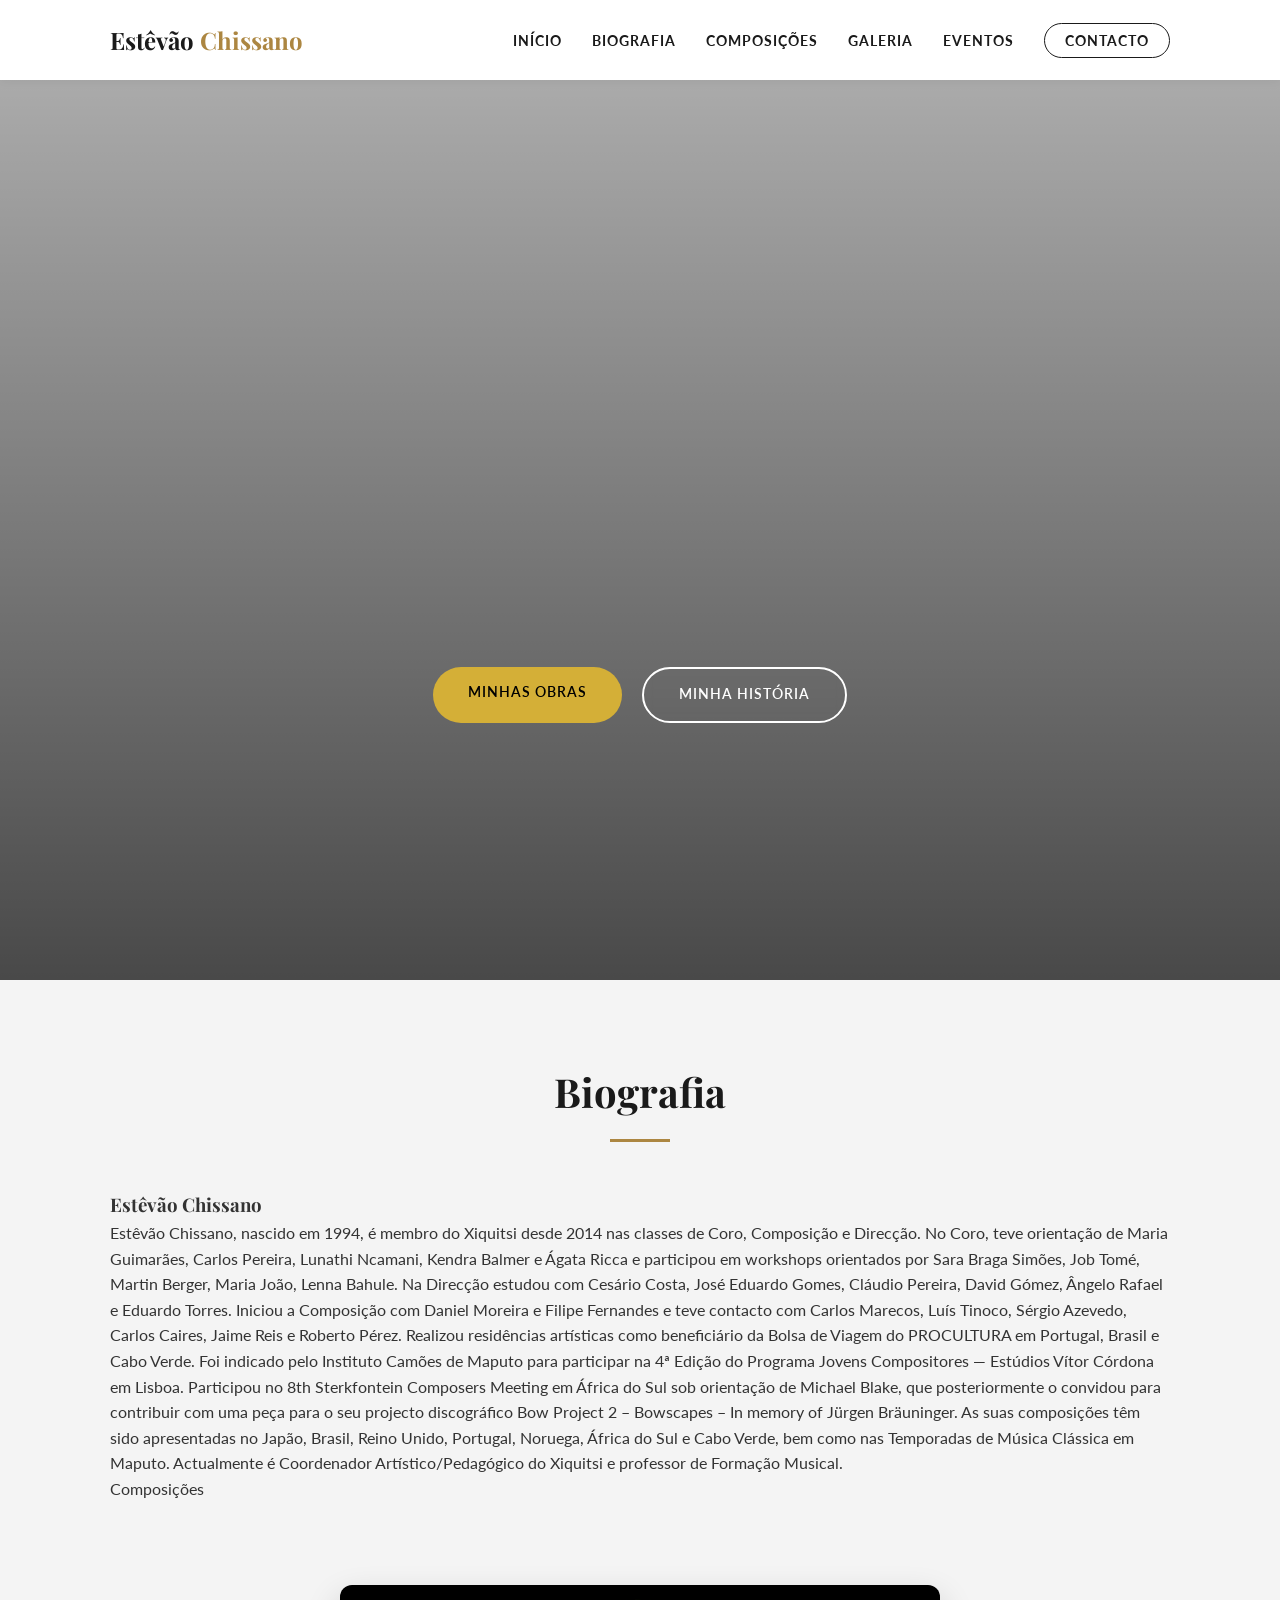
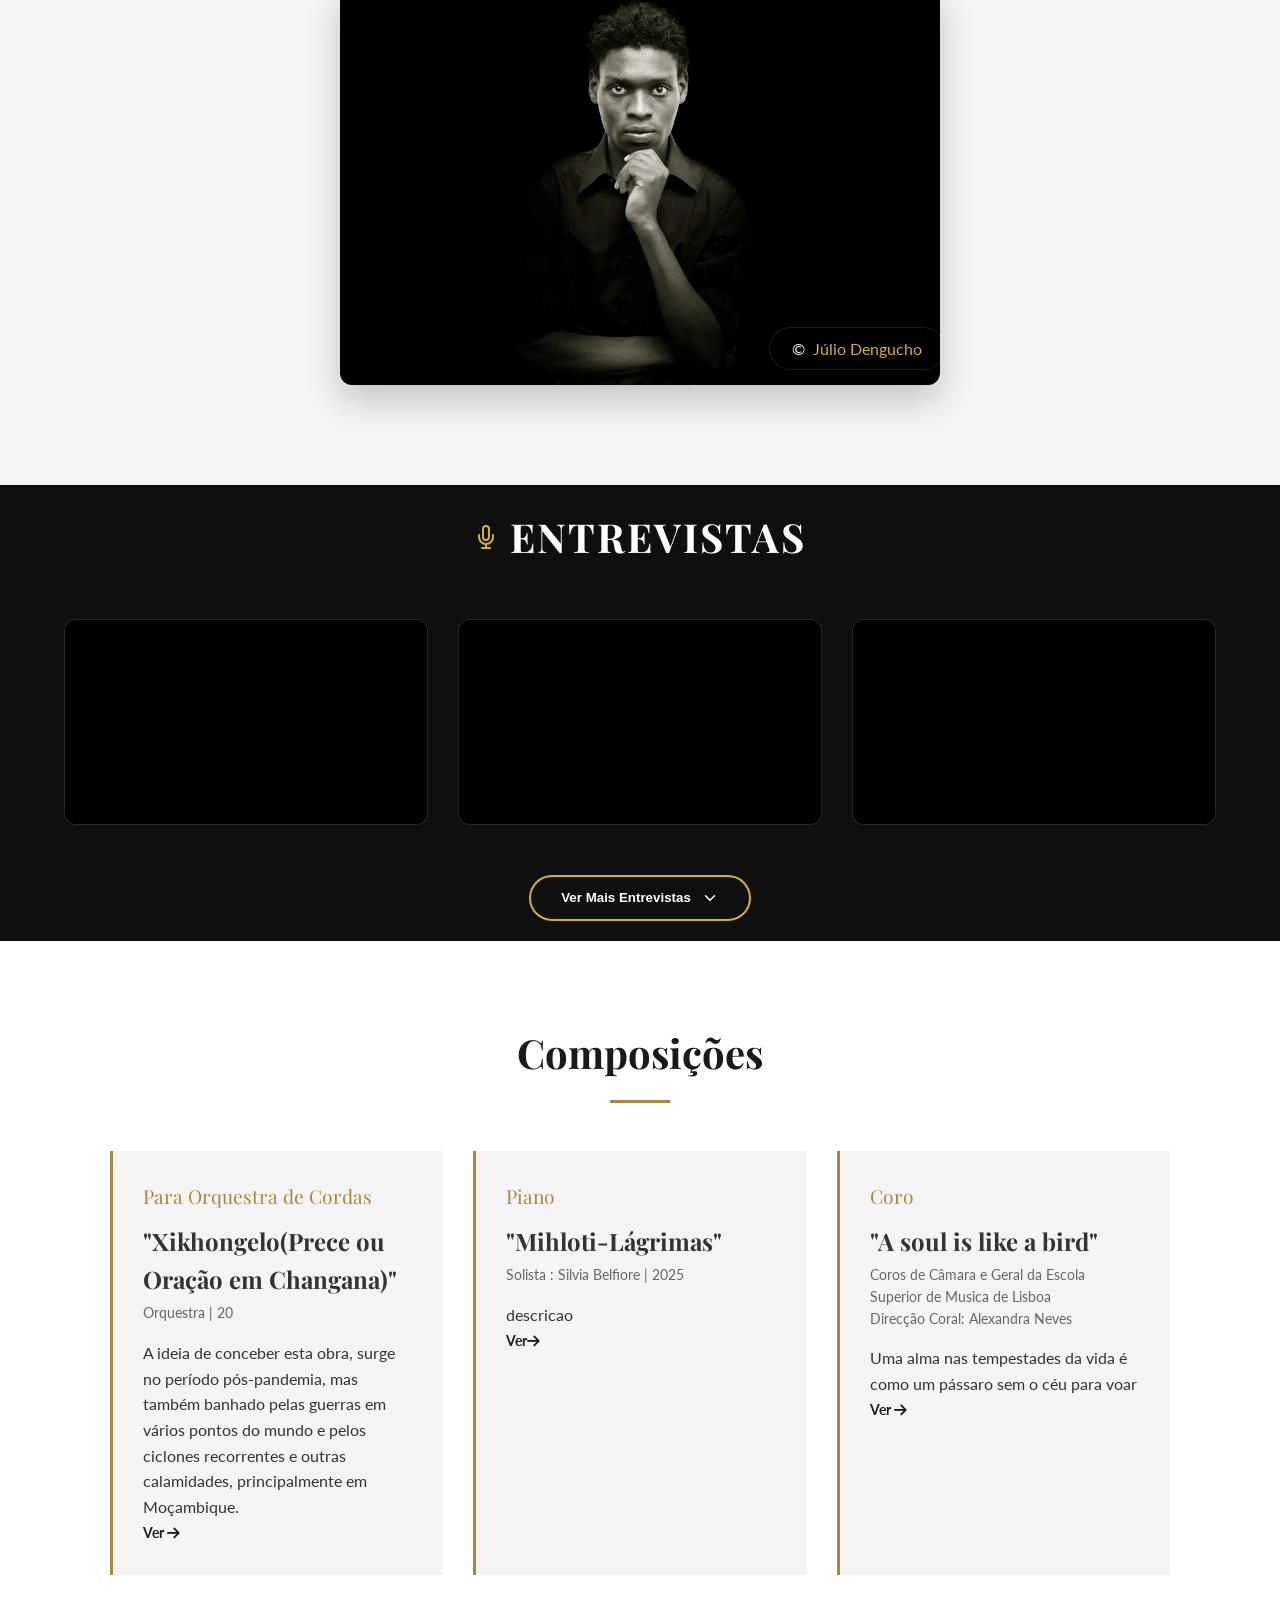
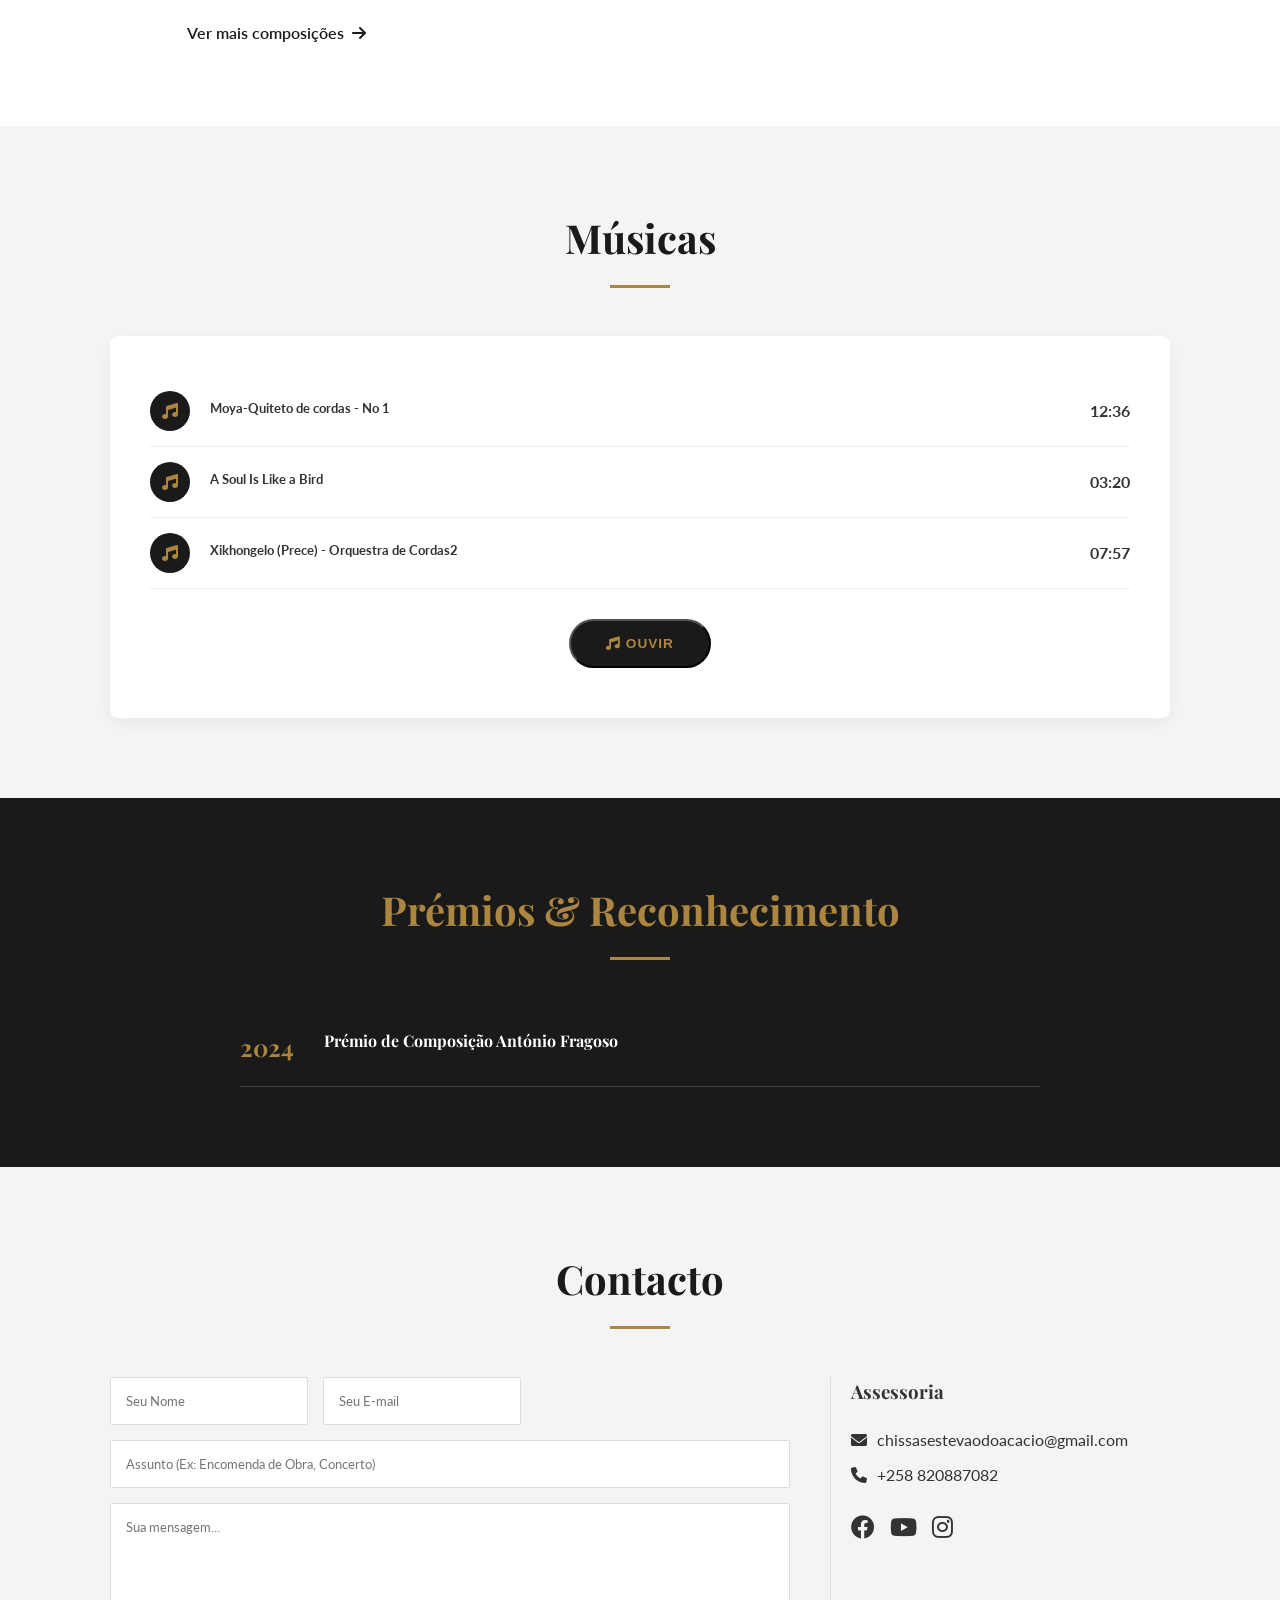
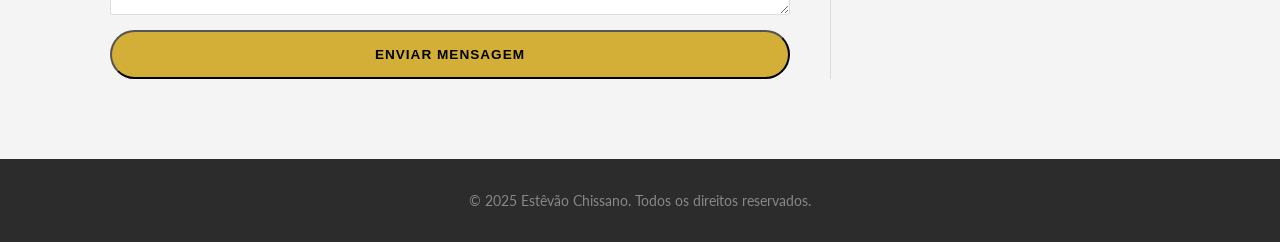
<file: index.html>
<!DOCTYPE html>
<html lang="pt">
<head>
    <meta charset="UTF-8">
    <meta name="viewport" content="width=device-width, initial-scale=1.0">
    <title>Estêvão Chissano</title>
    <link rel="preconnect" href="https://fonts.googleapis.com">
    <link rel="preconnect" href="https://fonts.gstatic.com" crossorigin>
    <link href="https://fonts.googleapis.com/css2?family=Lato:wght@300;400;700&family=Playfair+Display:ital,wght@0,400;0,700;1,400&display=swap" rel="stylesheet">
    <link rel="stylesheet" href="https://cdnjs.cloudflare.com/ajax/libs/font-awesome/6.0.0/css/all.min.css">
    <link rel="stylesheet" href="css/index.css">
    <link rel="shortcut icon" href="img/logo/logo (2).jpg" type="image/x-icon">
</head>
<body>
    <nav class="navbar">
        <div class="container nav-container">
            <a href="index.html" class="logo">Estêvão <span>Chissano</span></a>
            <div class="menu-toggle" id="mobile-menu">
                <span class="bar"></span>
                <span class="bar"></span>
                <span class="bar"></span>
            </div>
            <ul class="nav-menu">
                <li><a href="eventos.html" class="nav-link">Início</a></li>
                <li><a href="#biography" class="nav-link">Biografia</a></li>
                <li><a href="#compositions" class="nav-link">Composições</a></li>
                <li><a href="galeria.html" class="nav-link">Galeria</a></li>
                <li><a href="eventos.html" class="nav-link">Eventos</a></li>
                <li><a href="#contact" class="nav-link btn-contact">Contacto</a></li>
            </ul>
        </div>
    </nav>

    <header id="home" class="hero">
        <div class="hero-slideshow">
            <div class="slide" style="background-image: url('img/backgroundinicial.jpg');"></div>
            <div class="slide" style="background-image: url('img/fundo1.jpg');"></div>
            <div class="slide" style="background-image: url('img/fundo3.jpg');"></div>
        </div>

        <div class="hero-overlay"></div>

        <div class="hero-content">
            <h1 class="reveal"></h1>
            <p class="reveal"></p>
            
            <div class="hero-btns reveal">
                <a href="#compositions" class="btn btn-primary">Minhas Obras</a>
                <a href="#biography" class="btn btn-outline">Minha História</a>
            </div>
        </div>
        
        <div class="scroll-indicator"></div>
    </header>

    <section id="biography" class="section">
        <div class="container">
            <h2 class="section-title hidden">Biografia</h2>
            <div class="bio-grid">
                <div class="bio-text hidden">
                    <h3>Estêvão Chissano</h3>
                    <p>Estêvão Chissano, nascido em 1994, é membro do Xiquitsi desde 2014 nas classes de Coro, Composição e Direcção. No Coro, teve orientação de Maria Guimarães, Carlos Pereira, Lunathi Ncamani, Kendra Balmer e Ágata Ricca e participou em workshops orientados por Sara Braga Simões, Job Tomé, Martin Berger, Maria João, Lenna Bahule. Na Direcção estudou com Cesário Costa, José Eduardo Gomes, Cláudio Pereira, David Gómez, Ângelo Rafael e Eduardo Torres. Iniciou a Composição com Daniel Moreira e Filipe Fernandes e teve contacto com Carlos Marecos, Luís Tinoco, Sérgio Azevedo, Carlos Caires, Jaime Reis e Roberto Pérez.

                    Realizou residências artísticas como beneficiário da Bolsa de Viagem do PROCULTURA em Portugal, Brasil e Cabo Verde. Foi indicado pelo Instituto Camões de Maputo para participar na 4ª Edição do Programa Jovens Compositores — Estúdios Vítor Córdona em Lisboa. Participou no 8th Sterkfontein Composers Meeting em África do Sul sob orientação de Michael Blake, que posteriormente o convidou para contribuir com uma peça para o seu projecto discográfico Bow Project 2 – Bowscapes – In memory of Jürgen Bräuninger.
                    As suas composições têm sido apresentadas no Japão, Brasil, Reino Unido, Portugal, Noruega, África do Sul e Cabo Verde, bem como nas Temporadas de Música Clássica em Maputo. Actualmente é Coordenador Artístico/Pedagógico do Xiquitsi e professor de Formação Musical.</p>
                    <ul class="bio-stats">
                        <li><strong></strong> Composições</li>
                    </ul>
                </div>
                <div class="bio-container">
                    <div class="bio-img">
                        <img src="img/estevao.jpg" alt="Estêvão Chissano">
                        
                        <div class="autordafoto">
                            
                            <p><div class="copy" style="font-size: 1em;">&copy </div><span style="color: #d4af37;"> Júlio Dengucho</span></p>
                        </div>
                    </div>
                </div>
            </div>
        </div>
    </section>
    <section class="entrevistas-container">
        <div class="section-header">
            <div class="title-wrapper">
                <svg xmlns="http://www.w3.org/2000/svg" width="24" height="24" viewBox="0 0 24 24" fill="none" stroke="#d4af37" stroke-width="2" stroke-linecap="round" stroke-linejoin="round"><path d="M12 1a3 3 0 0 0-3 3v8a3 3 0 0 0 6 0V4a3 3 0 0 0-3-3z"/><path d="M19 10v2a7 7 0 0 1-14 0v-2"/><line x1="12" y1="19" x2="12" y2="23"/><line x1="8" y1="23" x2="16" y2="23"/></svg>
                <h2>Entrevistas</h2>
            </div>
            <p></p>
        </div>

        <div class="video-grid" id="videoGrid">
            <div class="video-card">
                <div class="video-wrapper">
                    <iframe width="560" height="315" src="https://www.youtube.com/embed/5jDTCFtwijU?si=ZODIYjHsbAKormNe" title="YouTube video player" frameborder="0" allow="accelerometer; autoplay; clipboard-write; encrypted-media; gyroscope; picture-in-picture; web-share" referrerpolicy="strict-origin-when-cross-origin" allowfullscreen></iframe>
                </div>
                <!--<div class="video-info">
                    <h3>Entrevista com a DW</h3>
                    <p>Descrição</p>
                </div>-->
            </div>

            <div class="video-card">
                <div class="video-wrapper">
                    <iframe src="https://www.youtube.com/embed/hypIKqWs8ts" frameborder="0" allowfullscreen></iframe>
                </div>
                <!--<div class="video-info">
                    <h3>Entrevista com a DW</h3>
                    <p>Descrição</p>
                </div>-->
            </div>
            <div class="video-card">
                <div class="video-wrapper">
                    <iframe width="560" height="315" src="https://www.youtube.com/embed/QhD-InBbM-k?si=LVzZui95gjcewPTv" title="YouTube video player" frameborder="0" allow="accelerometer; autoplay; clipboard-write; encrypted-media; gyroscope; picture-in-picture; web-share" referrerpolicy="strict-origin-when-cross-origin" allowfullscreen></iframe>
                </div>
                <!--<div class="video-info">
                    <h3>Entrevista com a DW</h3>
                    <p>Descrição</p>
                </div>-->
            </div>

            <div class="video-card hidden-video">
                <div class="video-wrapper">
                    <iframe width="560" height="315" src="https://www.youtube.com/embed/QhD-InBbM-k?si=LVzZui95gjcewPTv" title="YouTube video player" frameborder="0" allow="accelerometer; autoplay; clipboard-write; encrypted-media; gyroscope; picture-in-picture; web-share" referrerpolicy="strict-origin-when-cross-origin" allowfullscreen></iframe>
                </div>
                <!--<div class="video-info">
                    <h3>Entrevista com a DW</h3>
                    <p>Descrição</p>
                </div>-->
            </div>
            
            
        </div>

            <div class="btn-container">
                <button id="loadMoreBtn" class="btn-ver-mais">
                    Ver Mais Entrevistas
                    <svg xmlns="http://www.w3.org/2000/svg" width="18" height="18" viewBox="0 0 24 24" fill="none" stroke="currentColor" stroke-width="2" stroke-linecap="round" stroke-linejoin="round"><path d="m6 9 6 6 6-6"/></svg>
                </button>
            </div>
    </section>

    <section id="compositions" class="section bg-light">
        <div class="container">
            <h2 class="section-title hidden">Composições</h2>
            <div class="cards-grid">
                <div class="card hidden">
                    <div class="card-header">Para Orquestra de Cordas</div>
                    <div class="card-body">
                        <h4>"Xikhongelo(Prece ou Oração em Changana)"</h4>
                        <p class="meta">Orquestra  | 20</p>
                        <p>A ideia de conceber esta obra, surge no período pós-pandemia, mas também banhado pelas guerras em vários pontos do mundo e pelos ciclones recorrentes e outras calamidades, principalmente em Moçambique.</p>
                        <a href="#" class="link-arrow open-score-modal" 
                            data-title="Xikhongelo(Prece ou Oração em Changana)" 
                            data-video="https://www.youtube.com/embed/cfveOVzg3wI?si=3v7XgKEgx4Nmk8Z1" 
                            data-desc="Xikhongelo(Prece ou Oração em Changana) 
                            : A ideia de conceber esta obra, surge no período pós-pandemia, mas também banhado pelas guerras em vários pontos do mundo e pelos ciclones recorrentes e outras calamidades, principalmente em Moçambique. Ela envolve duas partes, dois ambientes. A primeira parte é mais solene, meditativa e suplicante e a segunda parte sugere um ambiente mais festivo. Trago alguns traços africanos para esta obra, além do título num idioma local, o aspecto rítmico, a polirritmia que permeia toda a peça e na segunda parte da mesma, uma espécie de dança.
                            A obra Xikhongelo é uma miniatura de um culto. É um aspecto entranhado em diferentes sociedades recorrer às divindades diante dos infortúnios que assolam o povo e na cultura africana recorre-se ao Todo-Poderoso ou a intervenção dos antepassados.
                            Uma voz sacerdotal emerge do violoncelo e se espande ressoando noutras vozes, multiplicam-se e elevam-se as preces e a fumaça do incenso acompanhadas por um ostinato que imita o sentido rítmico do sinos."
                            data-pdf="caminho/para/partitura1.pdf"
                            data-time="07:49"
                            data-audio=""
                            data-inst="Orquestra de Cordas">
                            Ver <i class="fas fa-arrow-right"></i>
                        </a>
                    </div>
                </div>
                <div class="card hidden">
                    <div class="card-header">Piano</div>
                    <div class="card-body">
                        <h4>"Mihloti-Lágrimas"</h4>
                        <p class="meta">Solista : Silvia Belfiore | 2025</p>
                        <p>descricao</p>
                        <a href="#" class="link-arrow open-score-modal" 
                            data-title="Mihloti-Lágrimas" 
                            data-video="https://www.youtube.com/embed/cfveOVzg3wI?si=3v7XgKEgx4Nmk8Z1" 
                            data-desc="Mihloti-Lágrimas 
                            : descricao longa da obra aqui."
                            data-pdf="caminho/para/partitura1.pdf"
                            data-time="07:49"
                            data-audio=""
                            data-inst="Piano">
                            Ver<i class="fas fa-arrow-right"></i>
                        </a>
                        
                    </div>
                    
                </div>
                <div class="card hidden">
                    <div class="card-header">Coro</div>
                    <div class="card-body">
                        <h4>"A soul is like a bird"</h4>
                        <p class="meta">Coros de Câmara e Geral da Escola Superior de Musica de Lisboa <br>Direcção Coral: Alexandra Neves </p>
                        <p>Uma alma nas tempestades da vida é como um pássaro sem o céu para voar</p>
                        <a href="#" class="link-arrow open-score-modal" 
                            data-title="A soul is like a bird" 
                            data-video="https://www.youtube.com/embed/DQZ72TubYbc?si=LHJDpFrEraJ9M09P" 
                            data-desc="Uma alma nas tempestades da vida é como um pássaro sem o céu para voar.
                            Composição para coros de câmara e geral da Escola Superior de Musica de Lisboa, dirigida por Alexandra Neves."
                            data-pdf="./01_Mortimer-Adler-Como-Ler-Livros_-O-Guia-Classico-Para-a-Leitura-Inteligente-2010-É-Realizações.pdf"
                            data-time="03:20"
                            data-inst="Coros de Câmara e Geral da Escola Superior de Musica de Lisboa, dirigida por Alexandra Neves." 
                            data-audio ="https://w.soundcloud.com/player/?url=https%3A//api.soundcloud.com/tracks/soundcloud%253Atracks%253A1935690209&color=%23ff5500&auto_play=false&hide_related=false&show_comments=true&show_user=true&show_reposts=false&show_teaser=true&visual=true"
                            >
                            Ver <i class="fas fa-arrow-right"></i>
                        </a>
                    </div>
                </div>
                <span class="vermais">
                    <a href="">Ver mais composições </a> <i class="fas fa-arrow-right"></i>
                </span>
            </div>
        </div>
    </section>
    <div id="score-modal" class="modal-overlay">
        <div class="modal-container">
            <div class="musical-decoration">
                <i class="fas fa-music"></i>
            </div>
            
            <div class="modal-header">
                <h3 id="modal-title">Título da Obra</h3>
                <button class="close-modal" id="close-modal-btn">&times;</button>
            </div>

            <div class="modal-content-body">
                <div class="video-wrapper">
                    <iframe id="modal-iframe" src="" title="YouTube video player" frameborder="0" allow="accelerometer; autoplay; clipboard-write; encrypted-media; gyroscope; picture-in-picture" allowfullscreen></iframe>
                </div>

                <div class="text-content">
                    <h4>Sobre a Composição</h4>
                    <p id="modal-description"></p>
                    
                    <div class="musical-meta">
                        <span><i class="fas fa-clock"></i> Duração: <span id="modal-duration">--:--</span></span>
                        <span><i class="fas fa-music"></i> Instrumentação: <span id="modal-instrument">--</span></span>
                    </div>
                </div>
            </div>
            <div id="audio-container" class="audio-wrapper hidden-audio">
                <div class="audio-header">
                    <i class="fas fa-headphones-alt"></i> <span>Ouça a Gravação</span>
                </div>
                <iframe id="modal-audio-iframe" src="" width="100%" height="152" frameBorder="0" allowfullscreen="" allow="autoplay; clipboard-write; encrypted-media; fullscreen; picture-in-picture" loading="lazy"></iframe>
            </div>
            <div class="modal-footer">
                <a href="" id="modal-download" class="btn btn-primary" download>
                    <i class="fas fa-file-pdf"></i> Baixar Partitura (PDF)
                </a>
                <button class="btn btn-outline-dark close-trigger">Fechar</button>
            </div>
        </div>
        
    </div>
    

    <section id="music" class="section">
        <div class="container">
            <h2 class="section-title hidden">Músicas</h2>
            <div class="music-wrapper hidden">
                <div class="track-list">
                    <div class="track-item">
                        <div class="play-btn"><i class="fas fa-music"></i></div>
                        <div class="track-info">
                            <h5>Moya-Quiteto de cordas - No 1</h5>
                            <span>12:36</span>
                        </div>
                    </div>
                    <div class="track-item">
                        <div class="play-btn"><i class="fas fa-music"></i></div>
                        <div class="track-info">
                            <h5>A Soul Is Like a Bird</h5>
                            <span>03:20</span>
                        </div>
                    </div>
                    <div class="track-item">
                        <div class="play-btn"><i class="fas fa-music"></i></div>
                        <div class="track-info">
                            <h5>Xikhongelo (Prece) - Orquestra de Cordas2</h5>
                            <span>07:57</span>
                        </div>
                    </div>
                </div>
                
                <div class="music-player" style="text-align: center; margin-top: 20px;" id="openModalBtn">
                    <button class="btn btn-spotify" style="background: var(--dark); color: var(--gold);"><i class="fas fa-music"></i> Ouvir</button></a>
                </div>
            </div>
        </div>
    </section>

    <article class="modal-playlist">
        <div class="modal-content-playlist">
            <span class="close-playlist-btn">&times;</span>
            <h3>Músicas</h3>
            <script src="https://elfsightcdn.com/platform.js" async></script>
        <div class="elfsight-app-1651bd4c-26e2-4ecb-95cb-02ef4c6b4c0b" data-elfsight-app-lazy></div>
        </div>
    </article>

    <section id="awards" class="section bg-dark text-light">
        <div class="container">
            <h2 class="section-title hidden" style="color:var(--gold)">Prémios & Reconhecimento</h2>
            <div class="awards-list hidden">
                <div class="award-item">
                    <div class="year">2024</div>
                    <div class="award-desc">
                        <h4>Prémio de Composição António Fragoso</h4>
                        <p></p>
                    </div>
                </div>
                <!--<div class="award-item">
                    <div class="year">2020</div>
                    <div class="award-desc">
                        <h4>Medalha Villa-Lobos</h4>
                        <p>Contribuição à Música Nacional</p>
                    </div>
                </div>
                <div class="award-item">
                    <div class="year">2015</div>
                    <div class="award-desc">
                        <h4>Jovem Talento - Bolsa Fullbright</h4>
                        <p>Mestrado em Composição (Juilliard School)</p>
                    </div>
                </div>-->
            </div>
        </div>
    </section>

    <section id="contact" class="section">
        <div class="container">
            <h2 class="section-title hidden">Contacto</h2>
            <div class="contact-wrapper hidden">
                <form action="https://formsubmit.co/chissasestevaodoacacio@gmail.com" class="contact-form" method="post">
                    <div class="input-group">
                        <input type="text" name="Nome" placeholder="Seu Nome" required>
                        <input type="email"  name="Email" placeholder="Seu E-mail" required>
                    </div>
                    <input type="text" name="Assunto" placeholder="Assunto (Ex: Encomenda de Obra, Concerto)" required>
                    <textarea placeholder="Sua mensagem..." name="Mensagem" rows="5" required></textarea>
                    <button type="submit" class="btn btn-primary">Enviar Mensagem</button>
                    <input type="hidden" name="_next" value="http://127.0.0.1:5501/obrigado.html">
                    <input type="hidden" name="_subject" value="Contacto pelo site de Estêvão Chissano">
                    <input type="hidden" name="_captcha" value="false">
                    <input type="text" name="_honey" style="display:none">
                </form>
                <div class="contact-info">
                    <h3>Assessoria</h3>
                    <p><i class="fas fa-envelope"></i><a href="mailto:chissasestevaodoacacio@gmail.com">chissasestevaodoacacio@gmail.com</a></p>
                    <p><i class="fas fa-phone"></i><a href="tel:+258843123456">+258 820887082</a></p>
                    <div class="social-icons">
                        <a href="https://www.facebook.com/estevao.chissano"><i class="fab fa-facebook"></i></a>
                        <a href="https://www.youtube.com/@estevaofilipechissano"><i class="fab fa-youtube"></i></a>
                        <a href="#"><i class="fab fa-instagram"></i></a>
                    </div>
                </div>
            </div>
        </div>
    </section>

    <footer>
        <div class="container footer-content">
            <p>&copy; 2025 Estêvão Chissano. Todos os direitos reservados.</p>
        </div>
    </footer>

    <script src="js/index.js"></script>
</body>
</html>
</file>
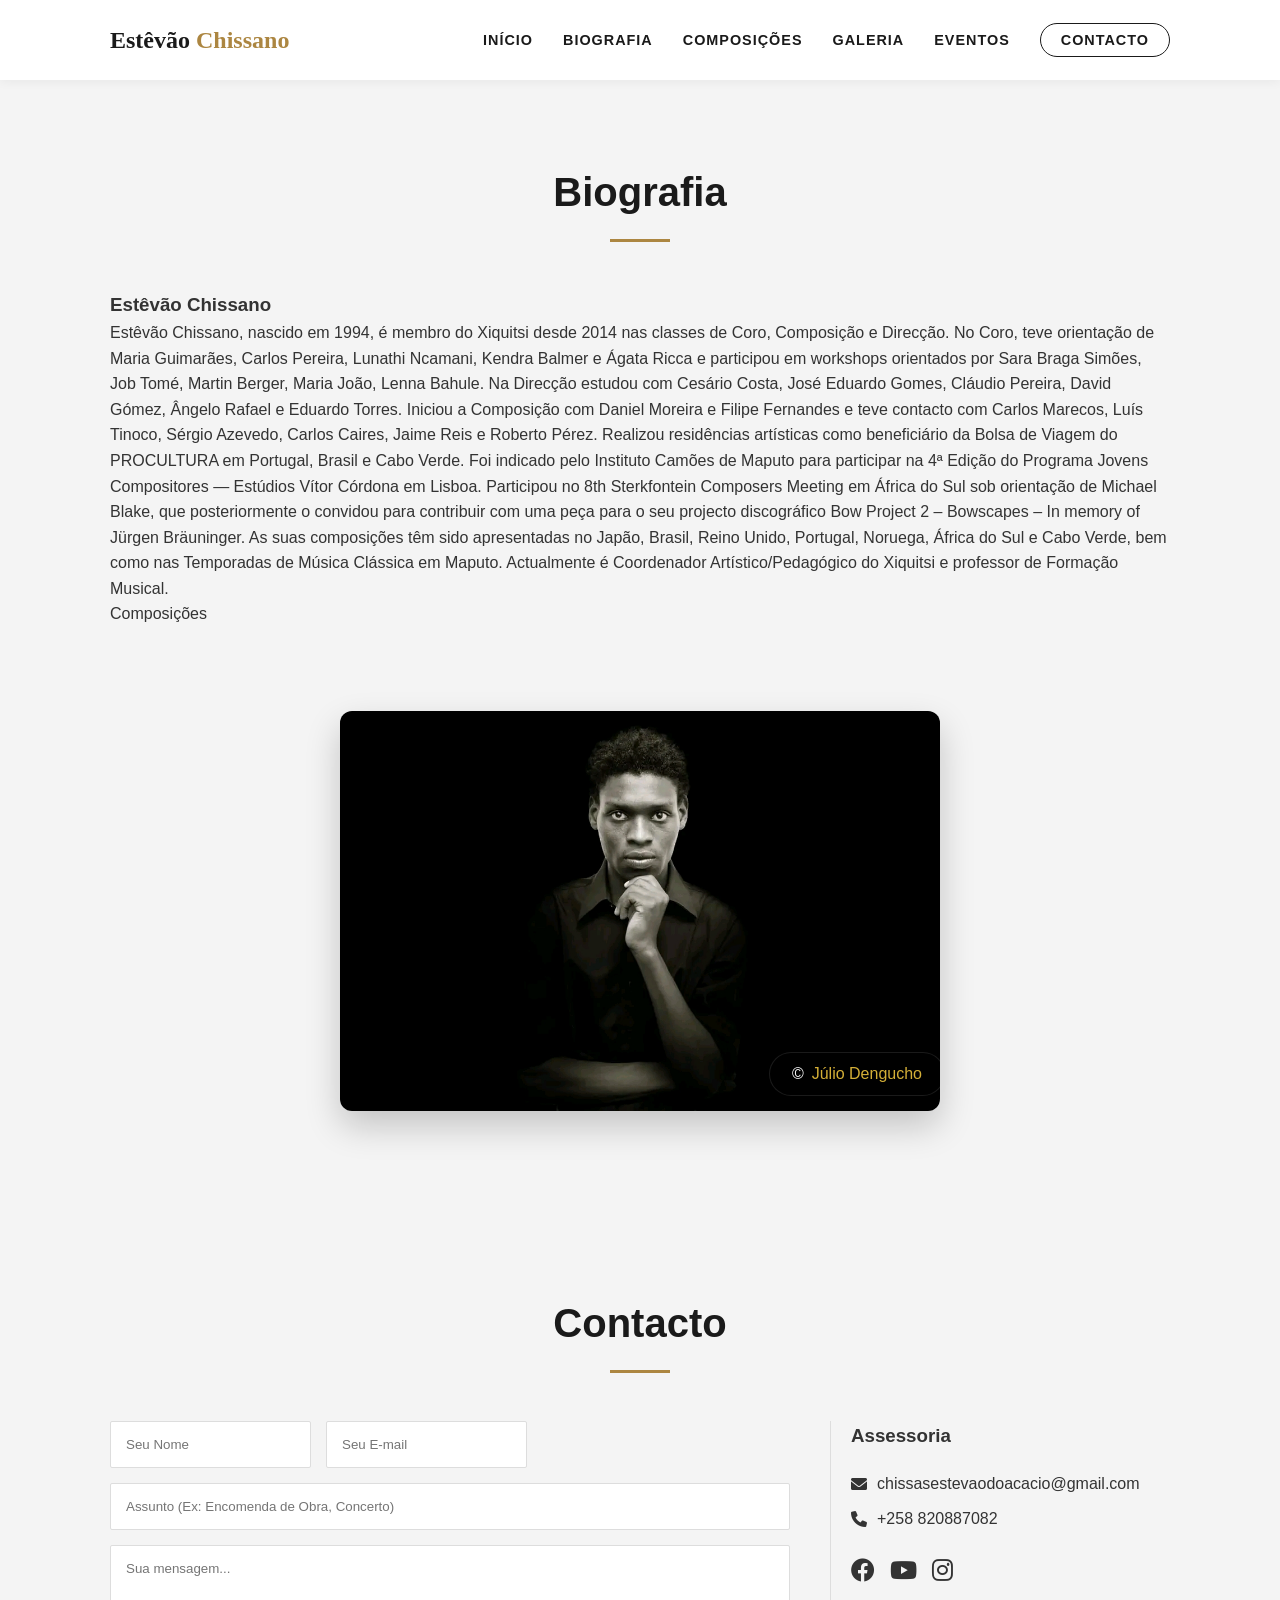
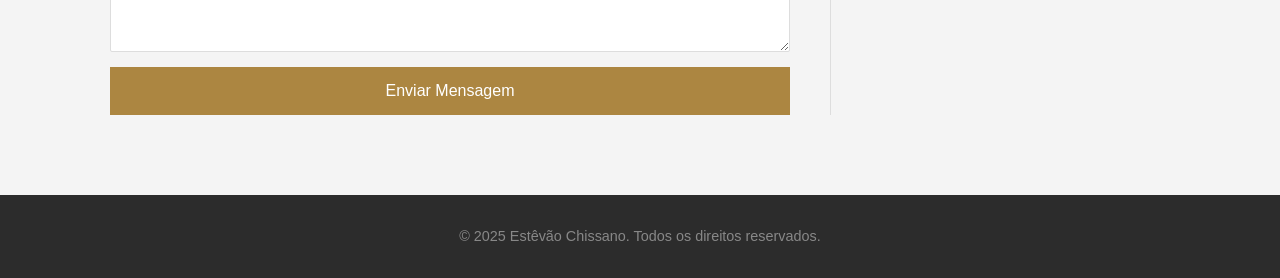
<file: biografia.html>
<!DOCTYPE html>
<html lang="en">
<head>
    <meta charset="UTF-8">
    <meta name="viewport" content="width=device-width, initial-scale=1.0">
    <title>Document</title>
    <link rel="stylesheet" href="https://cdnjs.cloudflare.com/ajax/libs/font-awesome/6.0.0/css/all.min.css">
    <link rel="shortcut icon" href="img/logo/logo (2).jpg" type="image/x-icon">
    <link rel="stylesheet" href="css/biografia.css">
</head>
<body>
    <nav class="navbar">
        <div class="container nav-container">
            <a href="index.html" class="logo">Estêvão <span>Chissano</span></a>
            <div class="menu-toggle" id="mobile-menu">
                <span class="bar"></span>
                <span class="bar"></span>
                <span class="bar"></span>
            </div>
            <ul class="nav-menu">
                <li><a href="index.html" class="nav-link">Início</a></li>
                <li><a href="biografia.html" class="nav-link">Biografia</a></li>
                <li><a href="#compositions" class="nav-link">Composições</a></li>
                <li><a href="galeria.html" class="nav-link">Galeria</a></li>
                <li><a href="eventos.html" class="nav-link">Eventos</a></li>
                <li><a href="#contact" class="nav-link btn-contact">Contacto</a></li>
            </ul>
        </div>
    </nav>
    <section id="biography" class="section">
        <div class="container">
            <h2 class="section-title hidden">Biografia</h2>
            <div class="bio-grid">
                <div class="bio-text hidden">
                    <h3>Estêvão Chissano</h3>
                    <p>Estêvão Chissano, nascido em 1994, é membro do Xiquitsi desde 2014 nas classes de Coro, Composição e Direcção. No Coro, teve orientação de Maria Guimarães, Carlos Pereira, Lunathi Ncamani, Kendra Balmer e Ágata Ricca e participou em workshops orientados por Sara Braga Simões, Job Tomé, Martin Berger, Maria João, Lenna Bahule. Na Direcção estudou com Cesário Costa, José Eduardo Gomes, Cláudio Pereira, David Gómez, Ângelo Rafael e Eduardo Torres. Iniciou a Composição com Daniel Moreira e Filipe Fernandes e teve contacto com Carlos Marecos, Luís Tinoco, Sérgio Azevedo, Carlos Caires, Jaime Reis e Roberto Pérez.

                    Realizou residências artísticas como beneficiário da Bolsa de Viagem do PROCULTURA em Portugal, Brasil e Cabo Verde. Foi indicado pelo Instituto Camões de Maputo para participar na 4ª Edição do Programa Jovens Compositores — Estúdios Vítor Córdona em Lisboa. Participou no 8th Sterkfontein Composers Meeting em África do Sul sob orientação de Michael Blake, que posteriormente o convidou para contribuir com uma peça para o seu projecto discográfico Bow Project 2 – Bowscapes – In memory of Jürgen Bräuninger.
                    As suas composições têm sido apresentadas no Japão, Brasil, Reino Unido, Portugal, Noruega, África do Sul e Cabo Verde, bem como nas Temporadas de Música Clássica em Maputo. Actualmente é Coordenador Artístico/Pedagógico do Xiquitsi e professor de Formação Musical.</p>
                    <ul class="bio-stats">
                        <li><strong></strong> Composições</li>
                    </ul>
                </div>
                <div class="bio-container">
                    <div class="bio-img">
                        <img src="img/estevao.jpg" alt="Estêvão Chissano">
                        
                        <div class="autordafoto">
                            
                            <p><div class="copy" style="font-size: 1em;">&copy </div><span style="color: #d4af37;"> Júlio Dengucho</span></p>
                        </div>
                    </div>
                </div>
            </div>
        </div>
    </section>

    <section id="contact" class="section">
        <div class="container">
            <h2 class="section-title hidden">Contacto</h2>
            <div class="contact-wrapper hidden">
                <form action="https://formsubmit.co/chissasestevaodoacacio@gmail.com" class="contact-form" method="post">
                    <div class="input-group">
                        <input type="text" name="Nome" placeholder="Seu Nome" required>
                        <input type="email"  name="Email" placeholder="Seu E-mail" required>
                    </div>
                    <input type="text" name="Assunto" placeholder="Assunto (Ex: Encomenda de Obra, Concerto)" required>
                    <textarea placeholder="Sua mensagem..." name="Mensagem" rows="5" required></textarea>
                    <button type="submit" class="btn btn-primary">Enviar Mensagem</button>
                    <input type="hidden" name="_next" value="http://127.0.0.1:5501/obrigado.html">
                    <input type="hidden" name="_subject" value="Contacto pelo site de Estêvão Chissano">
                    <input type="hidden" name="_captcha" value="false">
                    <input type="text" name="_honey" style="display:none">
                </form>
                <div class="contact-info">
                    <h3>Assessoria</h3>
                    <p><i class="fas fa-envelope"></i><a href="mailto:chissasestevaodoacacio@gmail.com">chissasestevaodoacacio@gmail.com</a></p>
                    <p><i class="fas fa-phone"></i><a href="tel:+258843123456">+258 820887082</a></p>
                    <div class="social-icons">
                        <a href="https://www.facebook.com/estevao.chissano"><i class="fab fa-facebook"></i></a>
                        <a href="https://www.youtube.com/@estevaofilipechissano"><i class="fab fa-youtube"></i></a>
                        <a href="#"><i class="fab fa-instagram"></i></a>
                    </div>
                </div>
            </div>
        </div>
    </section>

    <footer>
        <div class="container footer-content">
            <p>&copy; 2025 Estêvão Chissano. Todos os direitos reservados.</p>
        </div>
    </footer>
    <script src="js/biografia.js"></script>
</body>
</html>
</file>
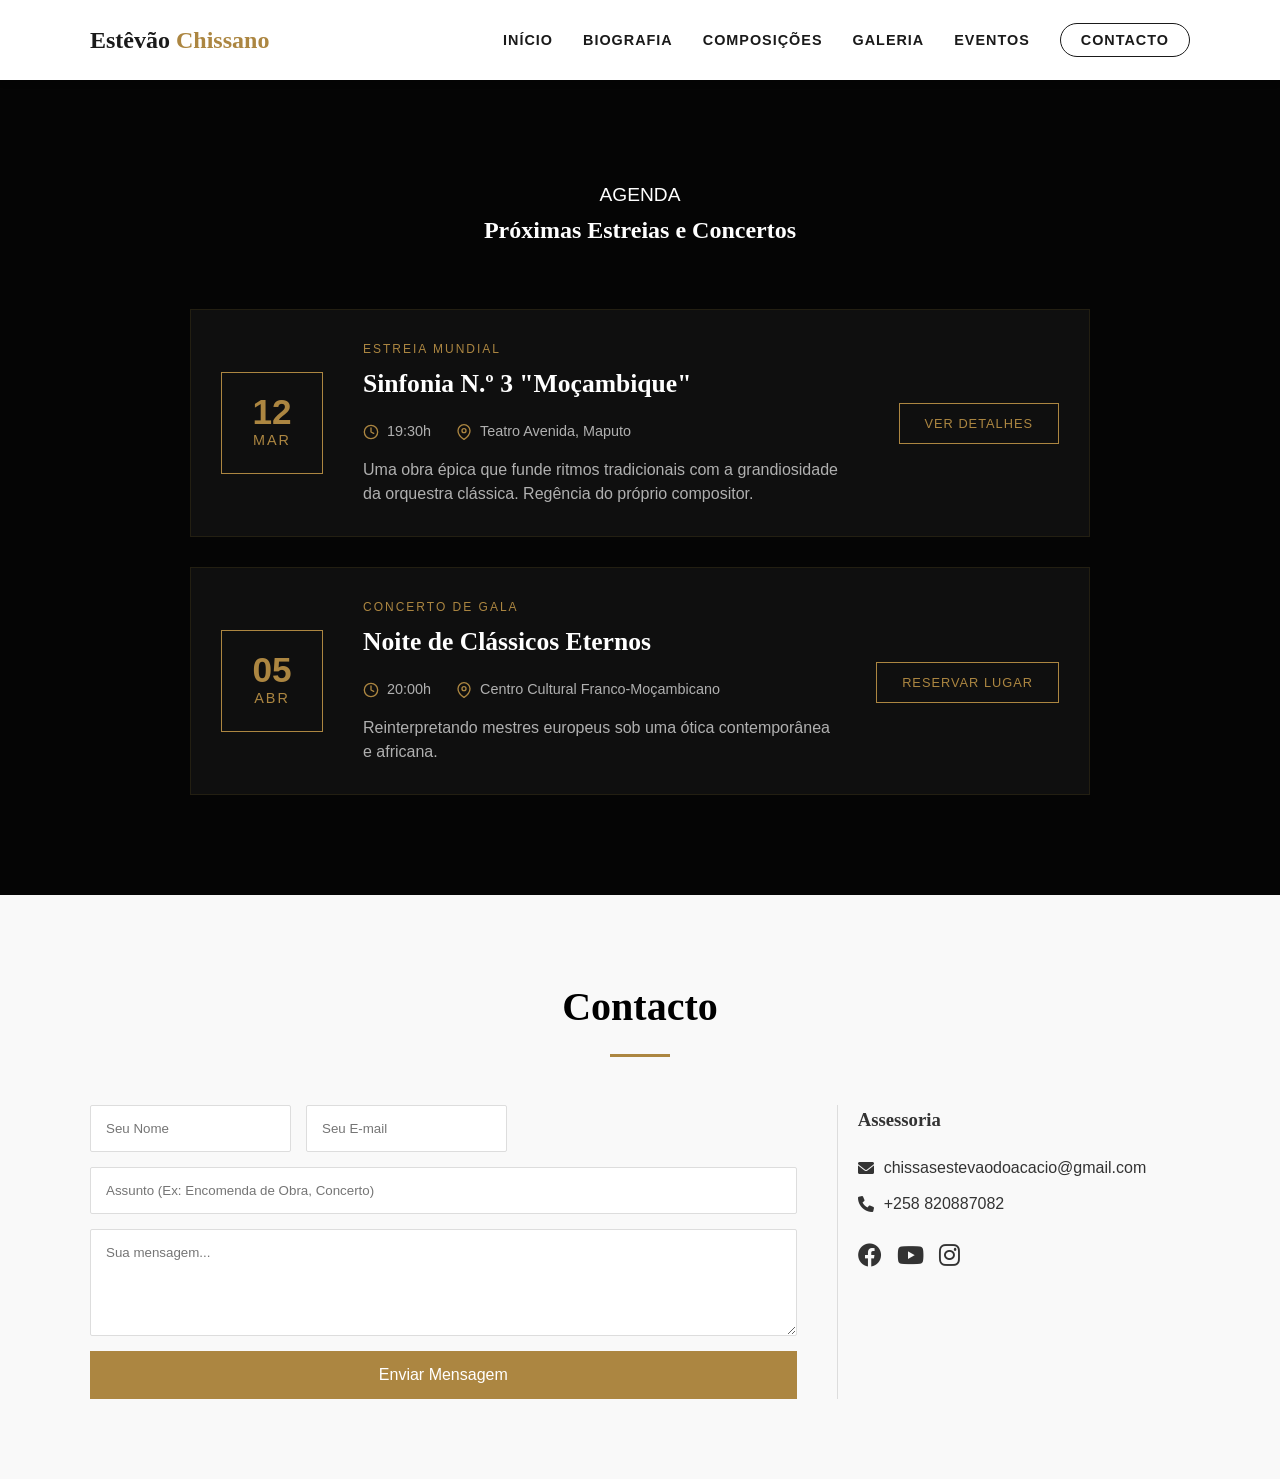
<file: eventos.html>
<!DOCTYPE html>
<html lang="pt-pt">
<head>
    <meta charset="UTF-8">
    <meta name="viewport" content="width=device-width, initial-scale=1.0">
    <title>E.Chissano | Compositor</title>
    <link rel="stylesheet" href="css/eventos.css">
    <link rel="shortcut icon" href="img/logo/logo (2).jpg" type="image/x-icon">
    <link rel="stylesheet" href="https://cdnjs.cloudflare.com/ajax/libs/font-awesome/6.0.0/css/all.min.css">
</head>
<body>
    <nav class="navbar">
        <div class="container nav-container">
            <a href="index.html" class="logo">Estêvão <span>Chissano</span></a>
            <div class="menu-toggle" id="mobile-menu">
                <span class="bar"></span>
                <span class="bar"></span>
                <span class="bar"></span>
            </div>
            <ul class="nav-menu">
                <li><a href="index.html" class="nav-link">Início</a></li>
                <li><a href="biografia.html" class="nav-link">Biografia</a></li>
                <li><a href="" class="nav-link">Composições</a></li>
                <li><a href="galeria.html" class="nav-link">Galeria</a></li>
                <li><a href="eventos.html" class="nav-link">Eventos</a></li>
                <li><a href="#contact" class="nav-link btn-contact">Contacto</a></li>
            </ul>
        </div>
    </nav>
    <section id="calendar" class="calendar-section">
        <div class="container1">
            <div class="calendar-header">
                <span class="subtitle">AGENDA</span>
                <h2>Próximas Estreias e Concertos</h2>
                <div class="divider"></div>
            </div>

            <div class="events-timeline">
                <article class="event-item">
                    <div class="event-date-box">
                        <span class="day">12</span>
                        <span class="month">MAR</span>
                    </div>
                    
                    <div class="event-main-content">
                        <div class="event-header-info">
                            <span class="event-category">Estreia Mundial</span>
                            <h3>Sinfonia N.º 3 "Moçambique"</h3>
                        </div>
                        
                        <div class="event-meta-grid">
                            <div class="meta-unit">
                                <svg xmlns="http://www.w3.org/2000/svg" width="16" height="16" viewBox="0 0 24 24" fill="none" stroke="currentColor" stroke-width="2" stroke-linecap="round" stroke-linejoin="round"><circle cx="12" cy="12" r="10"></circle><polyline points="12 6 12 12 16 14"></polyline></svg>
                                <span>19:30h</span>
                            </div>
                            <div class="meta-unit">
                                <svg xmlns="http://www.w3.org/2000/svg" width="16" height="16" viewBox="0 0 24 24" fill="none" stroke="currentColor" stroke-width="2" stroke-linecap="round" stroke-linejoin="round"><path d="M21 10c0 7-9 13-9 13s-9-6-9-13a9 9 0 0 1 18 0z"></path><circle cx="12" cy="10" r="3"></circle></svg>
                                <span>Teatro Avenida, Maputo</span>
                            </div>
                        </div>
                        
                        <p class="event-description">Uma obra épica que funde ritmos tradicionais com a grandiosidade da orquestra clássica. Regência do próprio compositor.</p>
                    </div>

                    <div class="event-cta">
                        <a href="#" class="btn-ticket">Ver Detalhes</a>
                    </div>
                </article>

                <article class="event-item">
                    <div class="event-date-box">
                        <span class="day">05</span>
                        <span class="month">ABR</span>
                    </div>
                    
                    <div class="event-main-content">
                        <div class="event-header-info">
                            <span class="event-category">Concerto de Gala</span>
                            <h3>Noite de Clássicos Eternos</h3>
                        </div>
                        
                        <div class="event-meta-grid">
                            <div class="meta-unit">
                                <svg xmlns="http://www.w3.org/2000/svg" width="16" height="16" viewBox="0 0 24 24" fill="none" stroke="currentColor" stroke-width="2" stroke-linecap="round" stroke-linejoin="round"><circle cx="12" cy="12" r="10"></circle><polyline points="12 6 12 12 16 14"></polyline></svg>
                                <span>20:00h</span>
                            </div>
                            <div class="meta-unit">
                                <svg xmlns="http://www.w3.org/2000/svg" width="16" height="16" viewBox="0 0 24 24" fill="none" stroke="currentColor" stroke-width="2" stroke-linecap="round" stroke-linejoin="round"><path d="M21 10c0 7-9 13-9 13s-9-6-9-13a9 9 0 0 1 18 0z"></path><circle cx="12" cy="10" r="3"></circle></svg>
                                <span>Centro Cultural Franco-Moçambicano</span>
                            </div>
                        </div>
                        
                        <p class="event-description">Reinterpretando mestres europeus sob uma ótica contemporânea e africana.</p>
                    </div>

                    <div class="event-cta">
                        <a href="#" class="btn-ticket">Reservar Lugar</a>
                    </div>
                </article>
            </div>
        </div>
    </section>
    <section id="contact" class="section">
        <div class="container">
            <h2 style="color: black;" class="section-title"  >Contacto</h2>
            <div class="contact-wrapper ">
                <form action="https://formsubmit.co/chissasestevaodoacacio@gmail.com" class="contact-form" method="post">
                    <div class="input-group">
                        <input type="text" name="Nome" placeholder="Seu Nome" required>
                        <input type="email"  name="Email" placeholder="Seu E-mail" required>
                    </div>
                    <input type="text" name="Assunto" placeholder="Assunto (Ex: Encomenda de Obra, Concerto)" required>
                    <textarea placeholder="Sua mensagem..." name="Mensagem" rows="5" required></textarea>
                    <button type="submit" class="btn btn-primary">Enviar Mensagem</button>
                    <input type="hidden" name="_next" value="http://127.0.0.1:5501/obrigado.html">
                    <input type="hidden" name="_subject" value="Contacto pelo site de Estêvão Chissano">
                    <input type="hidden" name="_captcha" value="false">
                    <input type="text" name="_honey" style="display:none">
                </form>
                <div class="contact-info">
                    <h3>Assessoria</h3>
                    <p><i class="fas fa-envelope"></i><a href="mailto:chissasestevaodoacacio@gmail.com">chissasestevaodoacacio@gmail.com</a></p>
                    <p><i class="fas fa-phone"></i><a href="tel:+258843123456">+258 820887082</a></p>
                    <div class="social-icons">
                        <a href="https://www.facebook.com/estevao.chissano"><i class="fab fa-facebook"></i></a>
                        <a href="https://www.youtube.com/@estevaofilipechissano"><i class="fab fa-youtube"></i></a>
                        <a href="#"><i class="fab fa-instagram"></i></a>
                    </div>
                </div>
            </div>
        </div>
    </section>
    <script src="js/eventos.js"></script>
</body>
</html>
</file>
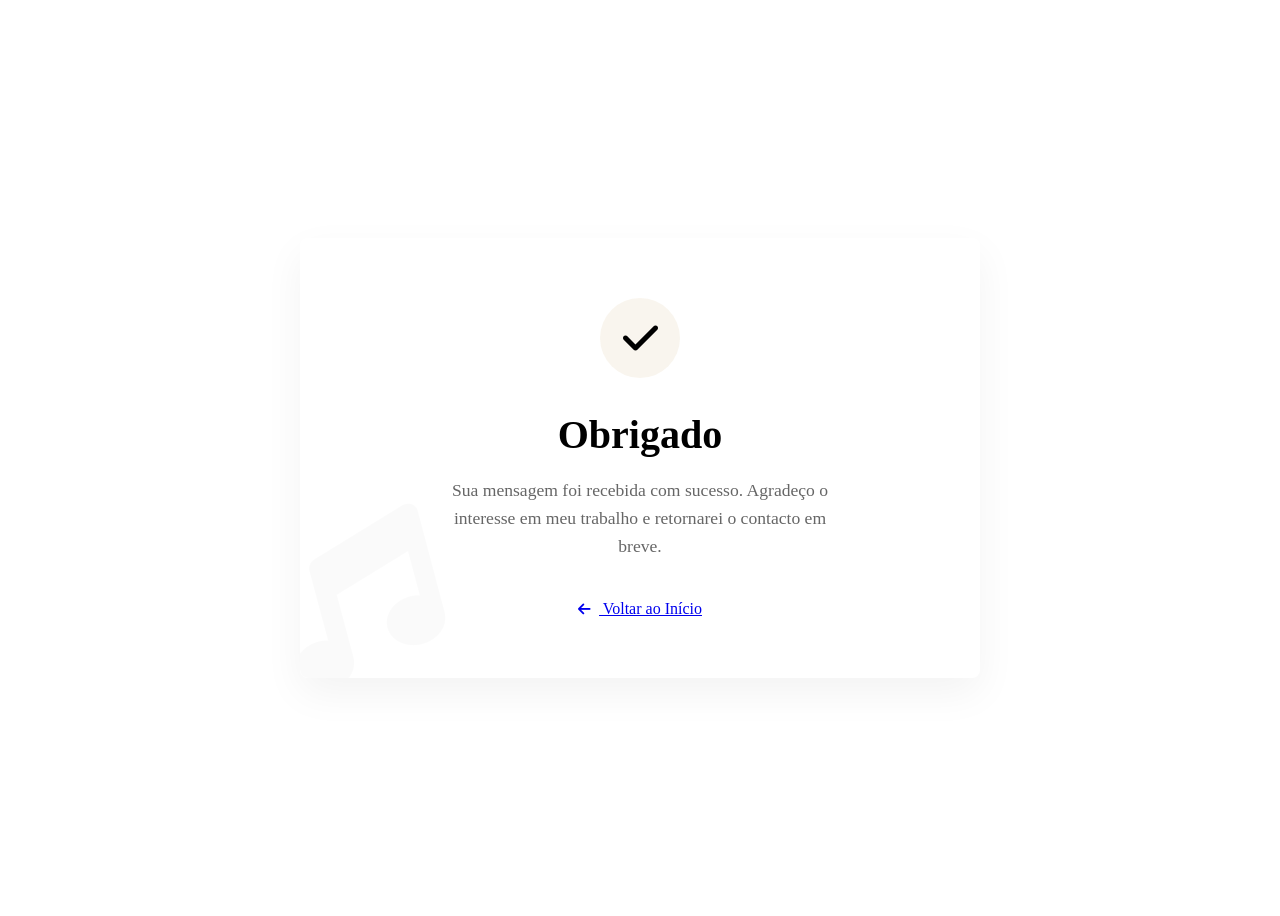
<file: obrigado.html>
<!DOCTYPE html>
<html lang="pt-br">
<head>
    <meta charset="UTF-8">
    <meta name="viewport" content="width=device-width, initial-scale=1.0">
    <title>Mensagem Enviada</title>
    
    <link rel="preconnect" href="https://fonts.googleapis.com">
    <link rel="preconnect" href="https://fonts.gstatic.com" crossorigin>
    <link href="https://fonts.googleapis.com/css2?family=Lato:wght@300;400;700&family=Playfair+Display:ital,wght@0,400;0,700;1,400&display=swap" rel="stylesheet">
    <link rel="stylesheet" href="https://cdnjs.cloudflare.com/ajax/libs/font-awesome/6.0.0/css/all.min.css">
    
    
    
    <style>
        /* CSS Específico In-line para facilitar (pode mover para o style.css) */
        
        body {
            /* Garante que o fundo seja o mesmo off-white elegante */
            background-color: var(--light); 
            height: 100vh;
            display: flex;
            align-items: center;
            justify-content: center;
        }

        .thank-you-section {
            width: 100%;
            padding: 20px;
            display: flex;
            justify-content: center;
        }

        .thank-you-card {
            background: var(--white);
            max-width: 600px;
            width: 100%;
            padding: 60px 40px;
            border-radius: 8px;
            text-align: center;
            box-shadow: 0 15px 40px rgba(0,0,0,0.05);
            border-top: 4px solid var(--gold);
            position: relative;
            overflow: hidden;
            
            /* Estado inicial para animação */
            opacity: 0;
            transform: translateY(30px);
            animation: fadeInUp 0.8s cubic-bezier(0.2, 0.8, 0.2, 1) forwards;
        }

        /* Ícone de Sucesso */
        .icon-wrapper {
            width: 80px;
            height: 80px;
            background: rgba(197, 160, 89, 0.1); /* Dourado bem suave */
            color: var(--gold);
            border-radius: 50%;
            display: flex;
            align-items: center;
            justify-content: center;
            font-size: 2.5rem;
            margin: 0 auto 30px;
            
            /* Animação do ícone */
            transform: scale(0);
            animation: popIn 0.6s cubic-bezier(0.175, 0.885, 0.32, 1.275) 0.3s forwards;
        }

        /* Tipografia */
        .thank-you-card h1 {
            font-family: var(--font-serif);
            color: var(--dark);
            font-size: 2.5rem;
            margin-bottom: 15px;
        }

        .thank-you-card p {
            font-family: var(--font-sans);
            color: #666;
            font-size: 1.1rem;
            line-height: 1.6;
            margin-bottom: 40px;
            max-width: 400px;
            margin-left: auto;
            margin-right: auto;
        }

        /* Decoração Musical de Fundo */
        .musical-bg {
            position: absolute;
            bottom: -20px;
            left: -20px;
            font-size: 10rem;
            color: rgba(0,0,0,0.02);
            transform: rotate(-15deg);
            z-index: 0;
            pointer-events: none;
        }

        /* Botão */
        .btn-home {
            position: relative;
            z-index: 2;
            padding: 15px 40px;
            transition: all 0.3s ease;
        }
        
        .btn-home i {
            margin-right: 8px;
            font-size: 0.9rem;
            transition: transform 0.3s;
        }
        
        .btn-home:hover i {
            transform: translateX(-5px);
        }

        /* Keyframes de Animação */
        @keyframes fadeInUp {
            to {
                opacity: 1;
                transform: translateY(0);
            }
        }

        @keyframes popIn {
            to {
                transform: scale(1);
            }
        }

        /* Responsividade */
        @media (max-width: 768px) {
            .thank-you-card { padding: 40px 20px; }
            .thank-you-card h1 { font-size: 2rem; }
        }
    </style>
</head>
<body>

    <section class="thank-you-section">
        <div class="thank-you-card">
            <div class="musical-bg">
                <i class="fas fa-music"></i>
            </div>

            <div class="icon-wrapper">
                <i class="fas fa-check"></i>
            </div>

            <h1>Obrigado</h1>
            <p>Sua mensagem foi recebida com sucesso. Agradeço o interesse em meu trabalho e retornarei o contacto em breve.</p>

            <a href="index.html" class="btn btn-primary btn-home">
                <i class="fas fa-arrow-left"></i> Voltar ao Início
            </a>
        </div>
    </section>

</body>
</html>
</file>
<file: css/index.css>
:root {
    --gold: #ac8641;
    --gold-hover: #b08d45;
    --dark: #1a1a1a;
    --grey: #2c2c2c;
    --light: #f4f4f4;
    --white: #ffffff;
    --text-main: #333;
    --font-serif: 'Playfair Display', serif;
    --font-sans: 'Lato', sans-serif;
    --primary-color: #ffffff;
    --accent-color: #d4af37; /* Tom dourado elegante */
    --glass-bg: rgba(0, 0, 0, 0.6);
    --border-radius: 12px;
    
    
}
html {
    scroll-behavior: smooth;
}
*{
    margin: 0;
    padding: 0;
    box-sizing: border-box;
}

body {
    font-family: var(--font-sans);
    line-height: 1.6;
    color: var(--text-main);
    background-color: var(--light);
    overflow-x: hidden;
}

/* Tipografia e Utilitários */
h1, h2, h3, h4 {
    font-family: var(--font-serif);
    font-weight: 700;
}

a { text-decoration: none; color: inherit; transition: 0.3s; }
ul { list-style: none; }

.container {
    max-width: 1100px;
    margin: 0 auto;
    padding: 0 20px;
}

.section { padding: 80px 0; }
.section-title {
    text-align: center;
    font-size: 2.5rem;
    margin-bottom: 3rem;
    color: var(--dark);
    position: relative;
}

.section-title::after {
    content: '';
    display: block;
    width: 60px;
    height: 3px;
    background: var(--gold);
    margin: 15px auto 0;
}

/* Navbar */
.navbar {
    background: var(--white);
    height: 80px;
    display: flex;
    align-items: center;
    position: sticky;
    top: 0;
    z-index: 1000;
    box-shadow: 0 2px 10px rgba(0,0,0,0.05);
}

.nav-container {
    display: flex;
    justify-content: space-between;
    align-items: center;
    width: 100%;
}

.logo {
    font-family: var(--font-serif);
    font-size: 1.5rem;
    color: var(--dark);
    font-weight: 700;
}

.logo span { color: var(--gold); }

.nav-menu { display: flex; align-items: center; gap: 30px; }
.nav-link { font-size: 0.9rem; font-weight: 700; text-transform: uppercase; color: var(--dark); letter-spacing: 1px; }
.nav-link:hover { color: var(--gold); }

.btn-contact {
    border: 1px solid var(--dark);
    padding: 8px 20px;
    border-radius: 50px;
}
.btn-contact:hover { background: var(--dark); color: var(--white); }

/* Mobile Menu Hamburger */
.menu-toggle { display: none; cursor: pointer; }
.bar { display: block; width: 25px; height: 3px; margin: 5px auto; transition: all 0.3s ease-in-out; background-color: var(--dark); }

/* Hero Section */
:root {
    --primary: #d4af37;
    --white: #ffffff;
    --transition-speed: 1.5s;
}

.hero {
    position: relative;
    height: 100vh; /* Ocupa a tela inteira */
    width: 100%;
    overflow: hidden;
    display: flex;
    align-items: center;
    justify-content: center;
    text-align: center;
    color: var(--white);
}

/* Slideshow Config */
.hero-slideshow {
    position: absolute;
    top: 0;
    left: 0;
    width: 100%;
    height: 100%;
    z-index: -2;
}

.slide {
    position: absolute;
    width: 100%;
    height: 100%;
    background-size: cover;
    background-position: center;
    opacity: 0;
    animation: slideAnimation 18s infinite; /* 6s por imagem se forem 3 */
}

/* Alternância de tempo entre os slides */
.slide:nth-child(2) { animation-delay: 6s; }
.slide:nth-child(3) { animation-delay: 12s; }

@keyframes slideAnimation {
    0% { opacity: 0; transform: scale(1); }
    10% { opacity: 1; }
    33% { opacity: 1; }
    43% { opacity: 0; transform: scale(1.1); } /* Efeito de zoom lento */
    100% { opacity: 0; }
}

/* Overlay Escuro para leitura do texto */
.hero-overlay {
    position: absolute;
    top: 0;
    left: 0;
    width: 100%;
    height: 100%;
    background: linear-gradient(to bottom, rgba(0,0,0,0.3), rgba(0,0,0,0.7));
    z-index: -1;
}

/* Conteúdo Central */
.hero-content {
    max-width: 800px;
    padding: 0 20px;
    z-index: 1;
}


/* Botões Estratégicos */
.hero-btns {
    display: flex;
    gap: 20px;
    justify-content: center;
    margin-top: 330px; /* Posicionamento um pouco mais abaixo */
}

.btn {
    padding: 15px 35px;
    border-radius: 50px;
    text-decoration: none;
    font-weight: 600;
    text-transform: uppercase;
    font-size: 0.85rem;
    transition: all 0.4s ease;
    letter-spacing: 1px;
}

.btn-primary {
    background: var(--primary);
    color: #000;
}

.btn-outline {
    border: 2px solid var(--white);
    color: var(--white);
    backdrop-filter: blur(5px);
}

.btn:hover {
    transform: translateY(-3px);
    box-shadow: 0 10px 20px rgba(0,0,0,0.3);
}

.btn-primary:hover {
    background: var(--white);
    color: #000;
}

.btn-outline:hover {
    background: var(--white);
    color: #000;
}

/* Responsividade */
@media (max-width: 600px) {
    .hero-btns {
        flex-direction: column;
        align-items: center;
    }
    .btn {
        width: 100%;
        max-width: 280px;
    }
}
/* Biografia Grid */
.bio-grid {
    display: grid;
    grid-template-columns: 1fr;
    gap: 4rem;
    align-items: center;
}
/* Container Principal */
.bio-container {
    max-width: 600px;
    margin: 20px auto;
    perspective: 1000px;
}

/* Moldura da Imagem */
.bio-img {
    position: relative;
    overflow: hidden;
    border-radius: var(--border-radius);
    box-shadow: 0 15px 35px rgba(0,0,0,0.2);
    transition: transform 0.5s ease;
    animation: fadeInUp 1s ease-out;
}

.bio-img:hover {
    transform: translateY(-5px);
}

.bio-img img {
    width: 100%;
    height: auto;
    display: block;
    transition: transform 0.8s ease;
}

.bio-img:hover img {
    transform: scale(1.05); /* Efeito de zoom suave */
}

/* Tag do Autor (Elegant Glassmorphism) */
.autordafoto {
    position: absolute;
    bottom: 15px;
    right: 15px;
    display: flex;
    align-items: center;
    gap: 8px;
    padding: 8px 14px;
    background: var(--glass-bg);
    backdrop-filter: blur(8px); /* Efeito de vidro */
    -webkit-backdrop-filter: blur(8px);
    border: 1px solid rgba(255, 255, 255, 0.1);
    border-radius: 50px;
    color: var(--primary-color);
    transform: translateX(20px);
    transition: all 0.5s cubic-bezier(0.175, 0.885, 0.32, 1.275);
}

/* Mostrar autor ao carregar ou dar hover */
.bio-img:hover .autordafoto {
    opacity: 1;
    transform: translateX(0);
}

.autordafoto p {
    margin: 0;
    font-family: 'Inter', sans-serif;
    font-size: 0.70rem;
    letter-spacing: 0.5px;
    text-transform: uppercase;
    font-weight: 300;
}

.autordafoto p span {
    font-weight: 600;
    font-size: 0.3em;
    color: var(--accent-color);
}

/* Animações */
@keyframes fadeInUp {
    from {
        opacity: 0;
        transform: translateY(30px);
    }
    to {
        opacity: 1;
        transform: translateY(0);
    }
}

/* Responsividade */
@media (max-width: 480px) {
    .autordafoto {
        opacity: 1;
        transform: translateX(0);
        bottom: 10px;
        right: 10px;
        padding: 6px 10px;
    }
    
    .autordafoto p {
        font-size: 0.65rem;
    }
}

/*entrevistas*/
:root {
    --bg-dark: #0f0f0f;
    --card-bg: #1a1a1a;
    --accent: #d4af37; /* Dourado */
    --text-main2: #ffffff;
    --text-dim: #a0a0a0;
}

.entrevistas-container {
    padding: 20px 5%;
    background-color: var(--bg-dark);
    font-family: 'Inter', sans-serif;
}

.section-header {
    text-align: center;
    margin-bottom: 50px;
}

.title-wrapper {
    display: flex;
    align-items: center;
    justify-content: center;
    gap: 12px;
    margin-bottom: 10px;
}

.section-header h2 {
    color: var(--text-main2);
    font-size: 2.5rem;
    text-transform: uppercase;
    letter-spacing: 2px;
    margin: 0;
}

.section-header p {
    color: var(--text-dim);
    font-style: italic;
}

/* Grid de Vídeos */
.video-grid {
    display: grid;
    grid-template-columns: repeat(auto-fill, minmax(320px, 1fr ));
    gap: 30px;
}

.video-card {
    background: var(--card-bg);
    border-radius: 12px;
    overflow: hidden;
    transition: transform 0.3s ease, box-shadow 0.3s ease;
    border: 1px solid rgba(255,255,255,0.05);
}

.video-card:hover {
    transform: translateY(-8px);
    box-shadow: 0 12px 30px rgba(0,0,0,0.5);
    border-color: var(--accent);
}

/* Proporção 16:9 Responsiva */
.video-wrapper {
    position: relative;
    padding-bottom: 56.25%; /* 16:9 */
    height: 0;
}

.video-wrapper iframe {
    position: absolute;
    top: 0;
    left: 0;
    width: 100%;
    height: 100%;
}

.video-info {
    padding: 20px;
}

.video-info h3 {
    color: var(--accent);
    margin: 0 0 10px 0;
    font-size: 1.2rem;
}

.video-info p {
    color: var(--text-dim);
    font-size: 0.9rem;
    line-height: 1.5;
    margin: 0;
}

/* Botão Ver Mais */
.btn-container {
    text-align: center;
    margin-top: 50px;
}

.btn-ver-mais {
    background: transparent;
    color: var(--text-main2);
    border: 2px solid var(--accent);
    padding: 12px 30px;
    border-radius: 50px;
    cursor: pointer;
    font-weight: 600;
    display: inline-flex;
    align-items: center;
    gap: 10px;
    transition: all 0.3s ease;
}

.btn-ver-mais:hover {
    background: var(--accent);
    color: #000;
}

/* Lógica de Ocultar Vídeos */
.hidden-video {
    display: none;
    animation: fadeIn 0.6s ease forwards;
}

@keyframes fadeIn {
    from { opacity: 0; transform: translateY(20px); }
    to { opacity: 1; transform: translateY(0); }
}

/* Responsividade */
@media (max-width: 768px) {
    .section-header h2 { font-size: 1.8rem; }
    .video-grid { grid-template-columns: 1fr; }
}
/* Animações */
@keyframes fadeIn {
    from { opacity: 0; transform: scale(0.95); }
    to { opacity: 1; transform: scale(1); }
}

@keyframes slideUp {
    from { opacity: 0; transform: translateY(20px); }
    to { opacity: 1; transform: translateY(0); }
}

/* Cards Composições */
.bg-light { background: #fff; }
.cards-grid {
    display: grid;
    grid-template-columns: repeat(auto-fit, minmax(300px, 1fr));
    gap: 30px;
}

.card {
    background: var(--light);
    padding: 30px;
    border-left: 3px solid var(--gold);
    transition: transform 0.3s;
}
.card:hover { transform: translateY(-5px); box-shadow: 0 10px 20px rgba(0,0,0,0.05); }
.card-header { font-family: var(--font-serif); font-size: 1.2rem; color: var(--gold); margin-bottom: 10px; }
.card-body h4 { font-size: 1.5rem; margin-bottom: 5px; }
.meta { font-size: 0.85rem; color: #666; margin-bottom: 15px; }
.link-arrow { color: var(--dark); font-weight: 700; font-size: 0.9rem; }
.link-arrow:hover { color: var(--gold); margin-left: 5px; }

/*modal*/
/* --- Modal Styles --- */
.modal-overlay {
    position: fixed;
    top: 0; left: 0;
    width: 100%; height: 100%;
    background: rgba(0, 0, 0, 0.7);
    backdrop-filter: blur(5px); /* Efeito moderno de desfoque */
    z-index: 2000;
    display: flex;
    justify-content: center;
    align-items: center;
    opacity: 0;
    visibility: hidden;
    transition: all 0.4s ease;
    padding: 20px;
}

.modal-overlay.active {
    opacity: 1;
    visibility: visible;
}

.modal-container {
    background: var(--white);
    width: 100%;
    max-width: 800px;
    border-radius: 8px;
    position: relative;
    box-shadow: 0 25px 50px -12px rgba(0, 0, 0, 0.5);
    transform: translateY(50px) scale(0.95);
    transition: all 0.4s cubic-bezier(0.34, 1.56, 0.64, 1); /* Animação "Bouncy" elegante */
    /* CORREÇÃO PRINCIPAL: Altura e Flexbox */
    max-height: 100vh; 
    display: flex;    /* Transforma a caixa em flex */
    flex-direction: column; /* Organiza itens em coluna (Topo, Meio, Baixo) */
    overflow: hidden;
    border-top: 4px solid var(--gold);
}

.modal-overlay.active .modal-container {
    transform: translateY(0) scale(1);
}

/* Detalhe Musical de Fundo */
.musical-decoration {
    position: absolute;
    top: -20px; right: -20px;
    font-size: 150px;
    color: rgba(197, 160, 89, 0.05); /* Dourado muito transparente */
    transform: rotate(15deg);
    z-index: 0;
    pointer-events: none;
}

/* Header */
.modal-header {
    display: flex;
    justify-content: space-between;
    align-items: center;
    padding: 20px 30px;
    border-bottom: 1px solid #eee;
    
    z-index: 2;
    background: var(--white);
    flex-shrink: 0;
}

.modal-header h3 {
    font-family: var(--font-serif);
    color: var(--dark);
    margin: 0;
    font-size: 1.5rem;
    padding-right: 20px;
}

.close-modal {
    background: none;
    border: none;
    font-size: 2rem;
    color: #999;
    cursor: pointer;
    transition: 0.3s;
    line-height: 1;
}

.close-modal:hover { color: var(--gold); transform: rotate(90deg); }

/* Body & Layout */
.modal-content-body {
    padding: 30px;
    display: grid;
    overflow-y: auto;
    grid-template-columns: 1fr 1fr; /* Lado a lado em desktop */
    gap: 30px;
    position: relative;
    z-index: 1;
    flex-grow: 1; /* Faz o corpo crescer para ocupar o espaço disponível */
    
}

/* Video Responsivo */
.video-wrapper {
    position: relative;
    padding-bottom: 56.25%; /* Aspect Ratio 16:9 */
    height: 0;
    background: #000;
    border-radius: 4px;
    box-shadow: 0 4px 12px rgba(0,0,0,0.2);
}

.video-wrapper iframe {
    position: absolute;
    top: 0; left: 0;
    width: 100%; 
    height: 100%;
    border: none;
    border-radius: 8px;
    box-shadow: 0 4px 12px rgba(0,0,0,0.1);
    
}

/*ver composicoes*/
.vermais {
    display: flex;
    justify-content: center;
    align-items: center;
    margin-top: 15px;
    font-size: 1rem;
    font-weight: 600;
    color: var(--dark);
    gap: 8px;
}

/* Texto e Meta dados */
.text-content h4 {
    color: var(--gold);
    margin-bottom: 10px;
    font-size: 0.9rem;
    text-transform: uppercase;
    letter-spacing: 1px;
}

.text-content p {
    font-size: 0.95rem;
    color: #555;
    line-height: 1.7;
    margin-bottom: 20px;
}

.musical-meta {
    background: #f9f9f9;
    padding: 15px;
    border-radius: 4px;
    font-size: 0.85rem;
    display: flex;
    flex-direction: column;
    gap: 8px;
    border-left: 3px solid var(--dark);
}

.musical-meta i { color: var(--gold); width: 20px; }

/* Ajuste no Grid Principal para acomodar o player embaixo */
.modal-main-grid {
    display: grid;
    grid-template-columns: 1fr 1fr;
    gap: 30px;
    margin-bottom: 30px; /* Espaço para o player de áudio */
}

/* --- Estilos do Player de Áudio --- */
.audio-wrapper {
    background: #f8f9fa;
    border-radius: 12px;
    padding: 20px 20px 60px 20px;
    border: 1px solid #e9ecef;
    box-shadow: inset 0 0 20px rgba(0,0,0,0.02);
    position: relative;
    overflow: hidden;
    transition: all 0.3s ease;
}

/* Classe para esconder o player quando não houver link */
.hidden-audio {
    display: none;
}

.audio-header {
    display: flex;
    align-items: center;
    gap: 10px;
    margin-bottom: 15px;
    color: var(--dark);
    font-weight: 700;
    font-family: var(--font-serif);
    font-size: 1.1rem;
}

.audio-header i {
    color: var(--gold);
    font-size: 1.2rem;
}

.audio-wrapper iframe {
    border-radius: 8px; /* Arredonda o player do Spotify/SoundCloud */
    background-color: transparent;
}

/* Responsividade Interna da Modal */
@media (max-width: 768px) {
    .modal-main-grid {
        grid-template-columns: 1fr;
        gap: 20px;
    }
    
    .audio-wrapper {
        padding: 15px;
    }
    .video-sobre iframe {
        height: 250px;
        width: 100%;
        margin: auto;
    }
}
/* Footer */
.modal-footer {
    padding: 20px 30px;
    background: #fcfcfc;
    border-top: 1px solid #eee;
    display: flex;
    justify-content: flex-end;
    gap: 15px;
    position: relative;
    z-index: 1;
}

.btn-outline-dark {
    border: 1px solid #ccc;
    background: transparent;
    color: #555;
    padding: 10px 20px;
    border-radius: 2px;
    cursor: pointer;
    transition: 0.3s;
}

.btn-outline-dark:hover { background: #eee; color: #333; }

.data-audio {
    margin-top: 10px;
    font-size: 0.85rem;
    color: #777;
    text-align: center;

}

.data-audio i { color: var(--gold); margin-right: 5px; }

/* Responsividade da Modal */
@media (max-width: 768px) {
    .modal-content-body {
        grid-template-columns: 1fr; /* Empilha vídeo e texto no mobile */
        padding: 20px;
    }
    
    .modal-header h3 { font-size: 1.2rem; }
    
    .modal-footer {
        flex-direction: column;
    }
    
    .modal-footer .btn {
        width: 100%;
        text-align: center;
    }

    .video-sobre iframe {
        height: 250px;
       
        margin: auto;
        
    }
}



/* Music Player Style */
.music-wrapper { background: var(--white); padding: 40px; border-radius: 8px; box-shadow: 0 5px 15px rgba(0,0,0,0.05); }
.track-item {
    display: flex;
    align-items: center;
    padding: 15px 0;
    border-bottom: 1px solid #eee;
    transition: 0.2s;
}
.track-item:hover { background: #fafafa; }
.play-btn {
    width: 40px; height: 40px;
    background: var(--dark); color: var(--gold);
    border-radius: 50%;
    display: flex; justify-content: center; align-items: center;
    margin-right: 20px;
    cursor: pointer;
}
.track-info { flex: 1; display: flex; justify-content: space-between; font-weight: 700; }
.spotify-link { text-align: center; margin-top: 30px; }
.btn-spotify { background: #1DB954; color: white; border-radius: 50px; }

/* Awards List */
.bg-dark { background: var(--dark); color: #ccc; }
.awards-list { max-width: 800px; margin: 0 auto; }
.award-item { display: flex; gap: 30px; padding: 20px 0; border-bottom: 1px solid #444; }
.year { font-size: 1.5rem; font-weight: 700; color: var(--gold); font-family: var(--font-serif); }
.award-desc h4 { color: var(--white); margin-bottom: 5px; }

/* Contato */
.contact-wrapper { display: grid; grid-template-columns: 2fr 1fr; gap: 40px; }
.contact-form { display: flex; flex-direction: column; gap: 15px; }
.input-group { display: flex; gap: 15px; }
input, textarea {
    padding: 15px;
    border: 1px solid #ddd;
    border-radius: 2px;
    font-family: var(--font-sans);
    outline: none;
}
input:focus, textarea:focus { border-color: var(--gold); }
.contact-info { padding-left: 20px; border-left: 1px solid #ddd; }
.contact-info h3 { margin-bottom: 20px; }
.contact-info p { margin-bottom: 10px; display: flex; gap: 10px; align-items: center; }
.social-icons { margin-top: 20px; font-size: 1.5rem; display: flex; gap: 15px; }
.social-icons a:hover { color: var(--gold); }

/* Footer */
footer { background: var(--grey); color: #888; text-align: center; padding: 30px 0; font-size: 0.9rem; }

/* Animações (Classes utilitárias) */
.hidden { opacity: 0; transform: translateY(30px); transition: all 0.8s ease; }
.show { opacity: 1; transform: translateY(0); }

/* Responsividade */
@media (max-width: 768px) {
    .menu-toggle { display: block; z-index: 1001; }
    .menu-toggle.active .bar:nth-child(1) { transform: translateY(8px) rotate(45deg); }
    .menu-toggle.active .bar:nth-child(2) { opacity: 0; }
    .menu-toggle.active .bar:nth-child(3) { transform: translateY(-8px) rotate(-45deg); }

    .nav-menu {
        position: fixed; left: -100%; top: 0; gap: 0;
        flex-direction: column; background-color: var(--white);
        width: 100%; height: 100vh; text-align: center;
        transition: 0.3s; padding-top: 100px;
    }
    .nav-menu.active { left: 0; }
    .nav-item { margin: 16px 0; }

    .hero h1 { font-size: 2.2rem; }
    .bio-grid, .contact-wrapper { grid-template-columns: 1fr; gap: 2rem; }
    .bio-img img { box-shadow: 10px 10px 0 var(--gold); }
    .input-group { flex-direction: column; }
    .contact-info { border-left: none; padding-left: 0; border-top: 1px solid #ddd; padding-top: 20px; }
}

/* Modal Playlist */
/* Estilo para o background da Modal */
.modal-playlist {
    display: none; 
    
    /* Posição fixa para cobrir a tela inteira */
    position: fixed; 
    z-index: 1000; /* Garante que fique acima de outros elementos */
    left: 0;
    top: 0;
    width: 100%;
    height: 100%;
    
    /* Fundo preto semi-transparente */
    background-color: rgba(0, 0, 0, 0.7); 
    
    /* Centraliza o conteúdo (opcional, mas recomendado) */
    display: flex;
    justify-content: center;
    align-items: center;
}

/* Estilo para o conteúdo interno da Modal */
.modal-content-playlist {
    background-color: #fefefe;
    margin: auto; /* Centraliza verticalmente e horizontalmente se display for 'block' */
    padding: 35px;
    border: 1px solid #888;
    width: 95%; /* Largura padrão */
    max-width: 750px; /* Largura máxima */
    border-radius: 8px;
    box-shadow: 0 4px 8px 0 rgba(0,0,0,0.2), 0 6px 20px 0 rgba(0,0,0,0.19);
    position: relative; /* Importante para posicionar o botão de fechar */
}

/* Estilo para o botão de fechar (o 'x') */
.close-playlist-btn {
    color: #aaa;
    float: right; /* Flutua para o canto superior direito */
    font-size: 38px;
    font-weight: bold;
    position: absolute; /* Posiciona absolutamente dentro do .modal-content-playlist */
    top: 10px;
    right: 20px;
    cursor: pointer;
}

.close-playlist-btn:hover,
.close-playlist-btn:focus {
    color: #000;
    text-decoration: none;
    cursor: pointer;
}

/* Estilo opcional para o botão de abrir */
#openModalBtn {
    padding: 10px 20px;
    font-size: 16px;
    cursor: pointer;
}
</file>
<file: css/biografia.css>
:root {
    --gold: #ac8641;
    --gold-hover: #b08d45;
    --dark: #1a1a1a;
    --grey: #2c2c2c;
    --light: #f4f4f4;
    --white: #ffffff;
    --text-main: #333;
    --font-serif: 'Playfair Display', serif;
    --font-sans: 'Lato', sans-serif;
    --primary-color: #ffffff;
    --accent-color: #d4af37; /* Tom dourado elegante */
    --glass-bg: rgba(0, 0, 0, 0.6);
    --border-radius: 12px;
    
    
}
html {
    scroll-behavior: smooth;
}
*{
    margin: 0;
    padding: 0;
    box-sizing: border-box;
}

body {
    font-family: var(--font-sans);
    line-height: 1.6;
    color: var(--text-main);
    background-color: var(--light);
    overflow-x: hidden;
}

* Tipografia e Utilitários */
h1, h2, h3, h4 {
    font-family: var(--font-serif);
    font-weight: 700;
}

a { text-decoration: none; color: inherit; transition: 0.3s; }
ul { list-style: none; }

.container {
    max-width: 1100px;
    margin: 0 auto;
    padding: 0 20px;
}

.section { padding: 80px 0; }
.section-title {
    text-align: center;
    font-size: 2.5rem;
    margin-bottom: 3rem;
    color: var(--dark);
    position: relative;
}

.section-title::after {
    content: '';
    display: block;
    width: 60px;
    height: 3px;
    background: var(--gold);
    margin: 15px auto 0;
}

/* Navbar */
.navbar {
    background: var(--white);
    height: 80px;
    display: flex;
    align-items: center;
    position: sticky;
    top: 0;
    z-index: 1000;
    box-shadow: 0 2px 10px rgba(0,0,0,0.05);
}

.nav-container {
    display: flex;
    justify-content: space-between;
    align-items: center;
    width: 100%;
}

.logo {
    font-family: var(--font-serif);
    font-size: 1.5rem;
    color: var(--dark);
    font-weight: 700;
}

.logo span { color: var(--gold); }

.nav-menu { display: flex; align-items: center; gap: 30px; }
.nav-link { font-size: 0.9rem; font-weight: 700; text-transform: uppercase; color: var(--dark); letter-spacing: 1px; }
.nav-link:hover { color: var(--gold); }

.btn-contact {
    border: 1px solid var(--dark);
    padding: 8px 20px;
    border-radius: 50px;
}
.btn-contact:hover { background: var(--dark); color: var(--white); }

/* Mobile Menu Hamburger */
.menu-toggle { display: none; cursor: pointer; }
.bar { display: block; width: 25px; height: 3px; margin: 5px auto; transition: all 0.3s ease-in-out; background-color: var(--dark); }



/* Biografia Grid */
.bio-grid {
    display: grid;
    grid-template-columns: 1fr;
    gap: 4rem;
    align-items: center;
}
/* Container Principal */
.bio-container {
    max-width: 600px;
    margin: 20px auto;
    perspective: 1000px;
}

/* Moldura da Imagem */
.bio-img {
    position: relative;
    overflow: hidden;
    border-radius: var(--border-radius);
    box-shadow: 0 15px 35px rgba(0,0,0,0.2);
    transition: transform 0.5s ease;
    animation: fadeInUp 1s ease-out;
}

.bio-img:hover {
    transform: translateY(-5px);
}

.bio-img img {
    width: 100%;
    height: auto;
    display: block;
    transition: transform 0.8s ease;
}

.bio-img:hover img {
    transform: scale(1.05); /* Efeito de zoom suave */
}

/* Tag do Autor (Elegant Glassmorphism) */
.autordafoto {
    position: absolute;
    bottom: 15px;
    right: 15px;
    display: flex;
    align-items: center;
    gap: 8px;
    padding: 8px 14px;
    background: var(--glass-bg);
    backdrop-filter: blur(8px); /* Efeito de vidro */
    -webkit-backdrop-filter: blur(8px);
    border: 1px solid rgba(255, 255, 255, 0.1);
    border-radius: 50px;
    color: var(--primary-color);
    transform: translateX(20px);
    transition: all 0.5s cubic-bezier(0.175, 0.885, 0.32, 1.275);
}

/* Mostrar autor ao carregar ou dar hover */
.bio-img:hover .autordafoto {
    opacity: 1;
    transform: translateX(0);
}

.autordafoto p {
    margin: 0;
    font-family: 'Inter', sans-serif;
    font-size: 0.70rem;
    letter-spacing: 0.5px;
    text-transform: uppercase;
    font-weight: 300;
}

.autordafoto p span {
    font-weight: 600;
    font-size: 0.3em;
    color: var(--accent-color);
}

/* Animações */
@keyframes fadeInUp {
    from {
        opacity: 0;
        transform: translateY(30px);
    }
    to {
        opacity: 1;
        transform: translateY(0);
    }
}

/* Responsividade */
@media (max-width: 480px) {
    .autordafoto {
        opacity: 1;
        transform: translateX(0);
        bottom: 10px;
        right: 10px;
        padding: 6px 10px;
    }
    
    .autordafoto p {
        font-size: 0.65rem;
    }
}


/* Contato */
.contact-wrapper { 
    display: grid; 
    grid-template-columns: 2fr 1fr; 
    gap: 40px; 
}
.contact-form { 
    display: flex; 
    flex-direction: column; 
    gap: 15px; 
}
.input-group { 
    display: flex; 
    gap: 15px; 
}
input, textarea {
    padding: 15px;
    border: 1px solid #ddd;
    border-radius: 2px;
    font-family: var(--font-sans);
    outline: none;
}
input:focus, textarea:focus { 
    border-color: var(--gold); 
}
.contact-info { 
    padding-left: 20px; 
    border-left: 1px solid #ddd; 
}
.contact-info h3 { 
    margin-bottom: 20px; 
}
.contact-info p { 
    margin-bottom: 10px; 
    display: flex; gap: 10px; 
    align-items: center; 
}
.social-icons { 
    margin-top: 20px; 
    font-size: 1.5rem; 
    display: flex; 
    gap: 15px; 
}
.social-icons a:hover { 
    color: var(--gold); 
}
.btn-primary { 
    background: var(--gold); 
    color: #fff; 
    border: none; 
    padding: 15px; 
    cursor: pointer; 
    font-size: 1rem; 
    transition: background 0.3s ease; 
}
/* Footer */
footer { 
    background: var(--grey); 
    color: #888; 
    text-align: center; 
    padding: 30px 0; 
    font-size: 0.9rem; 
}

/* Animações (Classes utilitárias) */
.hidden { 
    opacity: 0; 
    transform: translateY(30px); 
    transition: all 0.8s ease; 
}
.show { 
    opacity: 1; 
    transform: translateY(0); 
}



@keyframes fadeIn {
    from { opacity: 0; transform: translateY(20px); }
    to { opacity: 1; transform: translateY(0); }
}

/* Responsividade */
@media (max-width: 900px) {
    .photo-mosaic {
        grid-template-columns: repeat(2, 1fr);
        grid-template-rows: auto;
    }
    .photo-item.main { grid-column: span 2; height: 300px; }
    .photo-item { height: 150px; }
}

@media (max-width: 768px) {
    .menu-toggle { display: block; z-index: 1001; }
    .menu-toggle.active .bar:nth-child(1) { transform: translateY(8px) rotate(45deg); }
    .menu-toggle.active .bar:nth-child(2) { opacity: 0; }
    .menu-toggle.active .bar:nth-child(3) { transform: translateY(-8px) rotate(-45deg); }

    .nav-menu {
        position: fixed; left: -100%; top: 0; gap: 0;
        flex-direction: column; background-color: var(--white);
        width: 100%; height: 100vh; text-align: center;
        transition: 0.3s; padding-top: 100px;
    }
    .nav-menu.active { left: 0; }
    .nav-item { margin: 16px 0; }

    .hero h1 { font-size: 2.2rem; }
    .bio-grid, .contact-wrapper { grid-template-columns: 1fr; gap: 2rem; }
    .bio-img img { box-shadow: 10px 10px 0 var(--gold); }
    .input-group { flex-direction: column; }
    .contact-info { border-left: none; padding-left: 0; border-top: 1px solid #ddd; padding-top: 20px; }
}
</file>
<file: css/eventos.css>
*{
    padding: 0;
    border: 0;
    margin: 0;
}


:root {
    --text-main: #333333;
    --light: #f9f9f9;
    --bg-black: #050505;
    --card-bg: #0f0f0f;
    --text-gray: #b0b0b0;
    --font-serif: 'Playfair Display', serif;
    --font-sans: 'Lato', sans-serif;
    --dark: #1a1a1a;
    --white: #ffffff;
    --gold: #ac8641;
    --grey: #2c2c2c;
}

html{
    scroll-behavior: smooth;
}
body {
    font-family: var(--font-sans);
    line-height: 1.6;
    color: var(--text-main);
    background-color: var(--light);
    overflow-x: hidden;
    
}

/* Tipografia e Utilitários */
h1, h2, h3, h4 {
    font-family: var(--font-serif);
    font-weight: 700;
}

a { text-decoration: none; color: inherit; transition: 0.3s; }
ul { list-style: none; }

.container {
    max-width: 1100px;
    margin: 0 auto;
    padding: 0 20px;
}

.container1 .subtitle {
    text-align: center;
    font-size: 1.2rem;
    margin-bottom: 1rem;
    color: var(--white);
}   
.section { padding: 80px 0; }
.section-title {
    text-align: center;
    font-size: 2.5rem;
    margin-bottom: 3rem;
    color: var(--white);
    position: relative;
}

.section-title::after {
    content: '';
    display: block;
    width: 60px;
    height: 3px;
    background: var(--gold);
    margin: 15px auto 0;
}

/* Navbar */
.navbar {
    background: var(--white);
    height: 80px;
    display: flex;
    align-items: center;
    position: sticky;
    top: 0;
    z-index: 1000;
    box-shadow: 0 2px 10px rgba(0,0,0,0.05);
}

.nav-container {
    display: flex;
    justify-content: space-between;
    align-items: center;
    width: 100%;
}

.logo {
    font-family: var(--font-serif);
    font-size: 1.5rem;
    color: var(--dark);
    font-weight: 700;
}

.logo span { color: var(--gold); }

.nav-menu { display: flex; align-items: center; gap: 30px; }
.nav-link { font-size: 0.9rem; font-weight: 700; text-transform: uppercase; color: var(--dark); letter-spacing: 1px; }
.nav-link:hover { color: var(--gold); }

.btn-contact {
    border: 1px solid var(--dark);
    padding: 8px 20px;
    border-radius: 50px;
}
.btn-contact:hover { background: var(--dark); color: var(--white); }

/* Mobile Menu Hamburger */
.menu-toggle { display: none; cursor: pointer; }
.bar { display: block; width: 25px; height: 3px; margin: 5px auto; transition: all 0.3s ease-in-out; background-color: var(--dark); }



.calendar-section {
    padding: 100px 0;
    background-color: var(--bg-black);
    color: var(--white);
}

.calendar-header {
    text-align: center;
    margin-bottom: 60px;
}

/* Timeline Container */
.events-timeline {
    max-width: 900px;
    margin: 0 auto;
    display: flex;
    flex-direction: column;
    gap: 30px;
}

/* Event Card */
.event-item {
    display: flex;
    align-items: center;
    background: var(--card-bg);
    border: 1px solid rgba(212, 175, 55, 0.1);
    padding: 30px;
    gap: 40px;
    transition: all 0.4s cubic-bezier(0.175, 0.885, 0.32, 1.275);
    position: relative;
    overflow: hidden;
}

.event-item::before {
    content: '';
    position: absolute;
    left: 0;
    top: 0;
    height: 100%;
    width: 4px;
    background: var(--gold);
    transform: scaleY(0);
    transition: transform 0.4s ease;
}

.event-item:hover {
    transform: translateX(10px);
    border-color: var(--gold);
    box-shadow: 0 10px 30px rgba(0,0,0,0.5);
}

.event-item:hover::before {
    transform: scaleY(1);
}

/* Date Box */
.event-date-box {
    display: flex;
    flex-direction: column;
    align-items: center;
    justify-content: center;
    min-width: 100px;
    height: 100px;
    border: 1px solid var(--gold);
    color: var(--gold);
}

.event-date-box .day {
    font-size: 2.2rem;
    font-weight: 700;
    line-height: 1;
}

.event-date-box .month {
    font-size: 0.9rem;
    letter-spacing: 2px;
    text-transform: uppercase;
}

/* Main Content */
.event-main-content {
    flex-grow: 1;
}

.event-category {
    color: var(--gold);
    font-size: 0.75rem;
    text-transform: uppercase;
    letter-spacing: 2px;
    margin-bottom: 5px;
    display: block;
}

.event-main-content h3 {
    font-size: 1.6rem;
    margin-bottom: 15px;
    font-family: var(--font-serif);
}

.event-meta-grid {
    display: flex;
    gap: 25px;
    margin-bottom: 15px;
    color: var(--text-gray);
    font-size: 0.9rem;
}

.meta-unit {
    display: flex;
    align-items: center;
    gap: 8px;
}

.meta-unit svg {
    color: var(--gold);
}

.event-description {
    color: var(--text-gray);
    font-weight: 300;
    line-height: 1.5;
}

/* Button */
.btn-ticket {
    padding: 12px 25px;
    border: 1px solid var(--gold);
    color: var(--gold);
    font-size: 0.8rem;
    text-transform: uppercase;
    letter-spacing: 1px;
    transition: 0.3s;
    white-space: nowrap;
}

.btn-ticket:hover {
    background: var(--gold);
    color: black;
}

/* Responsividade */
@media (max-width: 768px) {
    .event-item {
        flex-direction: column;
        align-items: flex-start;
        gap: 20px;
        text-align: left;
    }
    
    .event-date-box {
        flex-direction: row;
        gap: 10px;
        min-width: auto;
        height: auto;
        border: none;
        padding: 0;
        color: var(--gold);
    }

    .event-date-box .day { font-size: 1.5rem; }
    
    .event-meta-grid {
        flex-direction: column;
        gap: 10px;
    }

    .event-cta {
        width: 100%;
    }
    
    .btn-ticket {
        display: block;
        text-align: center;
    }
}


/* Contato */
.contact-wrapper { 
    display: grid; 
    grid-template-columns: 2fr 1fr; 
    gap: 40px; 
}
.contact-form { 
    display: flex; 
    flex-direction: column; 
    gap: 15px; 
}
.input-group { 
    display: flex; 
    gap: 15px; 
}
input, textarea {
    padding: 15px;
    border: 1px solid #ddd;
    border-radius: 2px;
    font-family: var(--font-sans);
    outline: none;
}
input:focus, textarea:focus { 
    border-color: var(--gold); 
}
.contact-info { 
    padding-left: 20px; 
    border-left: 1px solid #ddd; 
}
.contact-info h3 { 
    margin-bottom: 20px; 
}
.contact-info p { 
    margin-bottom: 10px; 
    display: flex; gap: 10px; 
    align-items: center; 
}
.social-icons { 
    margin-top: 20px; 
    font-size: 1.5rem; 
    display: flex; 
    gap: 15px; 
}
.social-icons a:hover { 
    color: var(--gold); 
}
.btn-primary { 
    background: var(--gold); 
    color: #fff; 
    border: none; 
    padding: 15px; 
    cursor: pointer; 
    font-size: 1rem; 
    transition: background 0.3s ease; 
}
/* Footer */
footer { 
    background: var(--grey); 
    color: #888; 
    text-align: center; 
    padding: 30px 0; 
    font-size: 0.9rem; 
}

/* Animações (Classes utilitárias) */
.hidden { 
    opacity: 0; 
    transform: translateY(30px); 
    transition: all 0.8s ease; 
}
.show { 
    opacity: 1; 
    transform: translateY(0); 
}


@keyframes fadeIn {
    from { opacity: 0; transform: translateY(20px); }
    to { opacity: 1; transform: translateY(0); }
}

/* Responsividade */
@media (max-width: 900px) {
    .photo-mosaic {
        grid-template-columns: repeat(2, 1fr);
        grid-template-rows: auto;
    }
    .photo-item.main { grid-column: span 2; height: 300px; }
    .photo-item { height: 150px; }
}

@media (max-width: 768px) {
    .menu-toggle { display: block; z-index: 1001; }
    .menu-toggle.active .bar:nth-child(1) { transform: translateY(8px) rotate(45deg); }
    .menu-toggle.active .bar:nth-child(2) { opacity: 0; }
    .menu-toggle.active .bar:nth-child(3) { transform: translateY(-8px) rotate(-45deg); }

    .nav-menu {
        position: fixed; left: -100%; top: 0; gap: 0;
        flex-direction: column; background-color: var(--white);
        width: 100%; height: 100vh; text-align: center;
        transition: 0.3s; padding-top: 100px;
    }
    .nav-menu.active { left: 0; }
    .nav-item { margin: 16px 0; }

    .hero h1 { font-size: 2.2rem; }
    .bio-grid, .contact-wrapper { grid-template-columns: 1fr; gap: 2rem; }
    .bio-img img { box-shadow: 10px 10px 0 var(--gold); }
    .input-group { flex-direction: column; }
    .contact-info { border-left: none; padding-left: 0; border-top: 1px solid #ddd; padding-top: 20px; }
}
</file>
